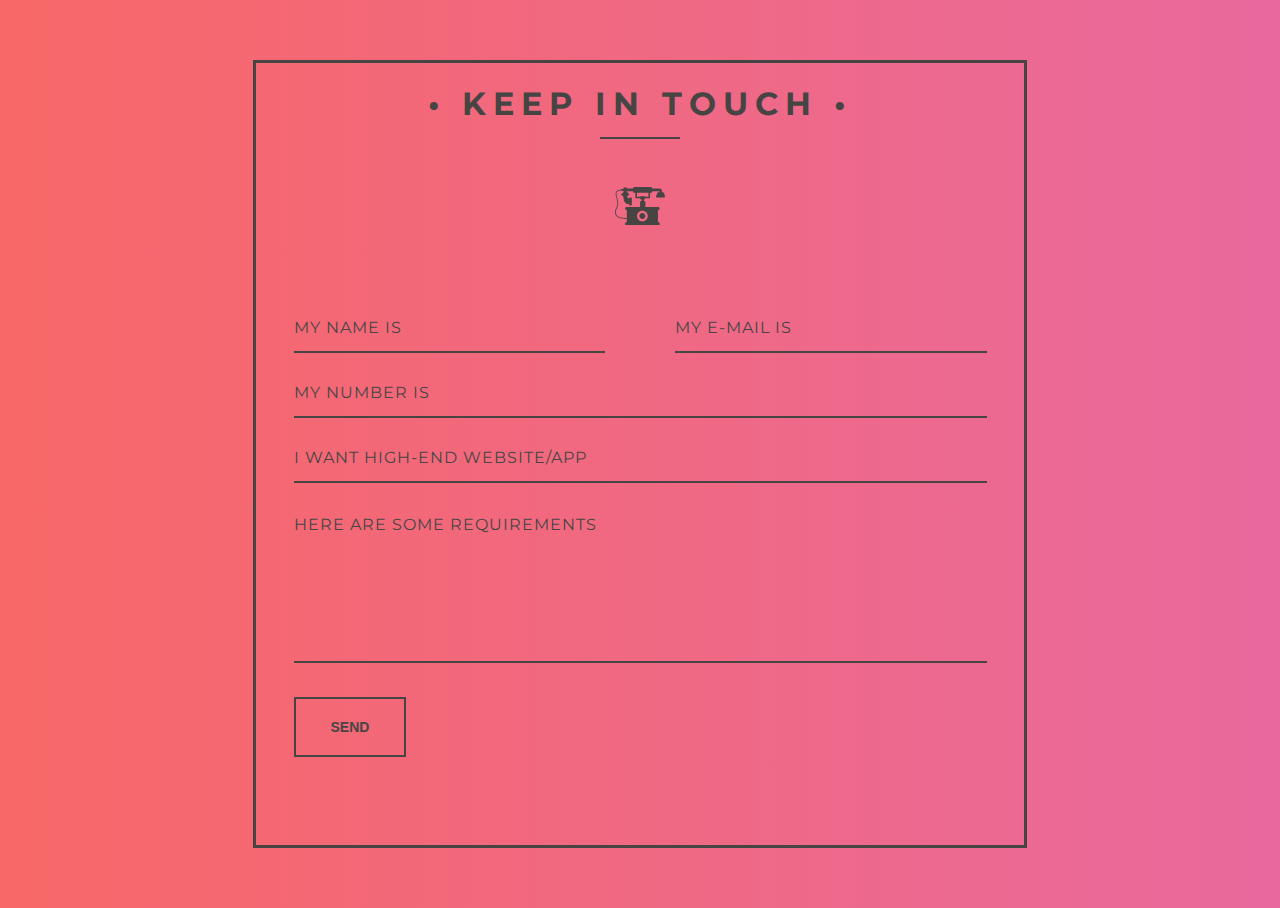
<file: contact/index.html>
<!DOCTYPE html><html><head> 
<script type="text/javascript">

if (document.layers) {

    //Capture the MouseDown event.

    document.captureEvents(Event.MOUSEDOWN);

 

    //Disable the OnMouseDown event handler.

    document.onmousedown = function () {

        return false;

    };

}

else {

    //Disable the OnMouseUp event handler.

    document.onmouseup = function (e) {

        if (e != null && e.type == "mouseup") {

            //Check the Mouse Button which is clicked.

            if (e.which == 2 || e.which == 3) {

                //If the Button is middle or right then disable.

                return false;

            }

        }

    };

}

 

//Disable the Context Menu event.

document.oncontextmenu = function () {

    return false;

};

</script>

 

<script>
shortcut = {
    all_shortcuts: {},
      add: function (e, t, n) {
        var r = {
          type: "keydown",
          propagate: !1,
          disable_in_input: !1,
          target: document,
          keycode: !1
        };
        if (n) for (var i in r) "undefined" == typeof n[i] && (n[i] = r[i]);
        else n = r;
        r = n.target, "string" == typeof n.target && (r = document.getElementById(n.target)), e = e.toLowerCase(), i = function (r) {
          r = r || window.event;
          if (n.disable_in_input) {
            var i;
            r.target ? i = r.target : r.srcElement && (i = r.srcElement), 3 == i.nodeType && (i = i.parentNode);
            if ("INPUT" == i.tagName || "TEXTAREA" == i.tagName) return
          }
          r.keyCode ? code = r.keyCode : r.which && (code = r.which), i = String.fromCharCode(code).toLowerCase(), 188 == code && (i = ","), 190 == code && (i = ".");
          var s = e.split("+"),
            o = 0,
            u = {
              "`": "~",
              1: "!",
              2: "@",
              3: "#",
              4: "$",
              5: "%",
              6: "^",
              7: "&",
              8: "*",
              9: "(",
              0: ")",
              "-": "_",
              "=": "+",
              ";": ":",
              "'": '"',
              ",": "<",
              ".": ">",
              "/": "?",
              "\\": "|"
            }, f = {
              esc: 27,
              escape: 27,
              tab: 9,
              space: 32,
              "return": 13,
              enter: 13,
              backspace: 8,
              scrolllock: 145,
              scroll_lock: 145,
              scroll: 145,
              capslock: 20,
              caps_lock: 20,
              caps: 20,
              numlock: 144,
              num_lock: 144,
              num: 144,
              pause: 19,
              "break": 19,
              insert: 45,
              home: 36,
              "delete": 46,
              end: 35,
              pageup: 33,
              page_up: 33,
              pu: 33,
              pagedown: 34,
              page_down: 34,
              pd: 34,
              left: 37,
              up: 38,
              right: 39,
              down: 40,
              f1: 112,
              f2: 113,
              f3: 114,
              f4: 115,
              f5: 116,
              f6: 117,
              f7: 118,
              f8: 119,
              f9: 120,
              f10: 121,
              f11: 122,
              f12: 123
            }, l = !1,
            c = !1,
            h = !1,
            p = !1,
            d = !1,
            v = !1,
            m = !1,
            y = !1;
          r.ctrlKey && (p = !0), r.shiftKey && (c = !0), r.altKey && (v = !0), r.metaKey && (y = !0);
          for (var b = 0; k = s[b], b < s.length; b++) "ctrl" == k || "control" == k ? (o++, h = !0) : "shift" == k ? (o++, l = !0) : "alt" == k ? (o++, d = !0) : "meta" == k ? (o++, m = !0) : 1 < k.length ? f[k] == code && o++ : n.keycode ? n.keycode == code && o++ : i == k ? o++ : u[i] && r.shiftKey && (i = u[i], i == k && o++);
          if (o == s.length && p == h && c == l && v == d && y == m && (t(r), !n.propagate)) return r.cancelBubble = !0, r.returnValue = !1, r.stopPropagation && (r.stopPropagation(), r.preventDefault()), !1
        }, this.all_shortcuts[e] = {
          callback: i,
          target: r,
          event: n.type
        }, r.addEventListener ? r.addEventListener(n.type, i, !1) : r.attachEvent ? r.attachEvent("on" + n.type, i) : r["on" + n.type] = i
      },
      remove: function (e) {
        var e = e.toLowerCase(),
          t = this.all_shortcuts[e];
        delete this.all_shortcuts[e];
        if (t) {
          var e = t.event,
            n = t.target,
            t = t.callback;
          n.detachEvent ? n.detachEvent("on" + e, t) : n.removeEventListener ? n.removeEventListener(e, t, !1) : n["on" + e] = !1
        }
      }
    },
     shortcut.add("Ctrl+U",function(){
     alert('Sorry\nNo CTRL+U is allowed. Be creative!')
    }),
     shortcut.add("Meta+Alt+U",function(){
     alert('Sorry\nNo Command+Option+U is allowed. Be creative!')
    }),
    shortcut.add("Ctrl+C",function(){
     alert('Sorry\nNever duplicate this article...')
    }),
    shortcut.add("Meta+C",function(){
     alert('Sorry\nNever duplicate this article...')
    });
    </script><meta charset="UTF-8"> <title>Book a Project</title> <link rel="stylesheet" href="css/style.css"> </head><style type="text/css"> background: linear-gradient(270deg, #5cc4e7, #5e90ed, #ce6bf6, #f86868);background-size: 800% 800%;-webkit-animation: AnimationName 19s ease infinite;-moz-animation: AnimationName 19s ease infinite;animation: AnimationName 19s ease infinite;@-webkit-keyframes AnimationName{0%{background-position:0% 50%}50%{background-position:100% 50%}100%{background-position:0% 50%}}@-moz-keyframes AnimationName{0%{background-position:0% 50%}50%{background-position:100% 50%}100%{background-position:0% 50%}}@keyframes AnimationName{0%{background-position:0% 50%}50%{background-position:100% 50%}100%{background-position:0% 50%}}</style><body> <div id="container"> <h1>&bull; Keep in Touch &bull;</h1> <div class="underline"> </div><div class="icon_wrapper"> <svg class="icon" viewBox="0 0 145.192 145.192"> <path d="M126.82,32.694c-2.804,0-5.08,2.273-5.08,5.075v2.721c-1.462,0-2.646,1.185-2.646,2.647v1.995 c0,1.585,1.286,2.873,2.874,2.873h20.577c1.462,0,2.646-1.185,2.646-2.647v-3.041c0-1.009-0.816-1.825-1.823-1.825v-2.722 c0-2.802-2.276-5.075-5.079-5.075h-1.985v-3.829c0-3.816-3.095-6.912-6.913-6.912h-0.589h-20.45c0-2.67-2.164-4.835-4.833-4.835 H56.843c-2.67,0-4.835,2.165-4.835,4.835H34.356v-3.384h-9.563v3.384v1.178h-7.061v1.416c-2.67,0.27-10.17,1.424-13.882,5.972 c-1.773,2.17-2.44,4.791-1.983,7.793c0.463,3.043,1.271,6.346,2.128,9.841c2.354,9.616,5.024,20.515,0.549,28.077 C2.647,79.44-3.125,90.589,2.201,99.547c4.123,6.935,13.701,10.44,28.5,10.44c1.186,0,2.405-0.023,3.658-0.068v9.028h-0.296 c-2.516,0-4.558,2.039-4.558,4.558v4.566h100.04v-4.564c0-2.519-2.039-4.558-4.558-4.558h-0.297V84.631h0.297 c2.519,0,4.558-2.037,4.558-4.556v-0.009c0-2.516-2.039-4.556-4.556-4.556l-36.786-0.009V61.973c0-2.193-1.777-3.971-3.972-3.971 v-4.711h0.456c1.629,0,2.952-1.32,2.952-2.949h14.227V34.459h1.658c2.672,0,4.834-2.165,4.834-4.834h20.45v3.069H126.82z M34.06,75.511c-2.518,0-4.558,2.04-4.558,4.556v0.009c0,2.519,2.042,4.556,4.558,4.556h0.296v24.12l-0.042-1.168 c-15.994,0.574-26.122-2.523-30.106-9.229C-0.464,90.5,4.822,80.347,6.55,77.423c4.964-8.382,2.173-19.774-0.29-29.825 c-0.843-3.442-1.639-6.696-2.088-9.638c-0.354-2.35,0.129-4.3,1.484-5.958c3.029-3.714,9.509-4.805,12.076-5.1v1.233h7.061v1.49 v2.684c-2.403,1.114-4.153,2.997-4.676,5.237H18.15c-0.584,0-1.056,0.474-1.056,1.056v0.83c0,0.584,0.475,1.056,1.056,1.056h1.984 c0.561,2.18,2.304,3.999,4.658,5.092v0.029c0,0-2.282,20.823,16.479,22.099v1.102c0,1.177,0.955,2.133,2.133,2.133h3.297 c1.178,0,2.133-0.956,2.133-2.133V50.135c0-1.177-0.955-2.132-2.133-2.132h-3.297c-1.178,0-2.133,0.955-2.133,2.132 c-1.575-0.235-5.532-1.17-6.635-4.547c2.36-1.092,4.109-2.913,4.669-5.097h1.308c0.722,0,1.309-0.584,1.309-1.308v-0.578 c0-0.584-0.475-1.056-1.056-1.056h-1.539c-0.542-2.332-2.416-4.271-4.968-5.363v-2.559h17.651c0,2.67,2.166,4.835,4.836,4.835 h2.392v15.88h13.639c0,1.629,1.321,2.949,2.951,2.949h0.899v4.711c-2.194,0-3.972,1.778-3.972,3.971v13.529L34.06,75.511z M95.188,101.78c0,8.655-7.012,15.665-15.664,15.665c-8.653,0-15.667-7.01-15.667-15.665c0-8.647,7.014-15.664,15.667-15.664 C88.177,86.116,95.188,93.132,95.188,101.78z M97.189,45.669h-9.556c0-0.896-0.726-1.62-1.619-1.62H74.494 c-0.896,0-1.621,0.727-1.621,1.62h-8.967v-11.21h33.283V45.669z"></path> <path d="M70.865,101.78c0,4.774,3.886,8.657,8.66,8.657c4.774,0,8.657-3.883,8.657-8.657c0-4.773-3.883-8.656-8.657-8.656 C74.751,93.124,70.865,97.006,70.865,101.78z"></path> </svg> </div><form action="https://formspree.io/adkhakhs0412@gmail.com" method="post" id="contact_form"> <div class="name"> <label for="name"></label> <input type="text" placeholder="My name is" name="name" id="name_input" required> </div><div class="email"> <label for="email"></label> <input type="email" placeholder="My e-mail is" name="_replyto" id="email_input" required> </div><div class="telephone"> <label for="name"></label> <input type="text" placeholder="My number is" name="telephone" id="telephone_input" required> </div><div class="subject"> <label for="subject"></label> <input type="text" placeholder="I want high-end Website/App" name="subject" required><!-- <select placeholder="Subject line" name="subject" id="subject_input" required> <option disabled hidden selected>Subject line</option> <option>I'd like to start a project</option> <option>I'd like to ask a question</option> <option>I'd like to make a proposal</option> </select> --> </div><div class="message"> <label for="message"></label> <textarea name="message" placeholder="Here are some requirements" id="message_input" cols="30" rows="5" required></textarea> </div><div class="submit"> <input type="submit" value="Send" id="form_button"/> </div></form></div></body></html>
</file>
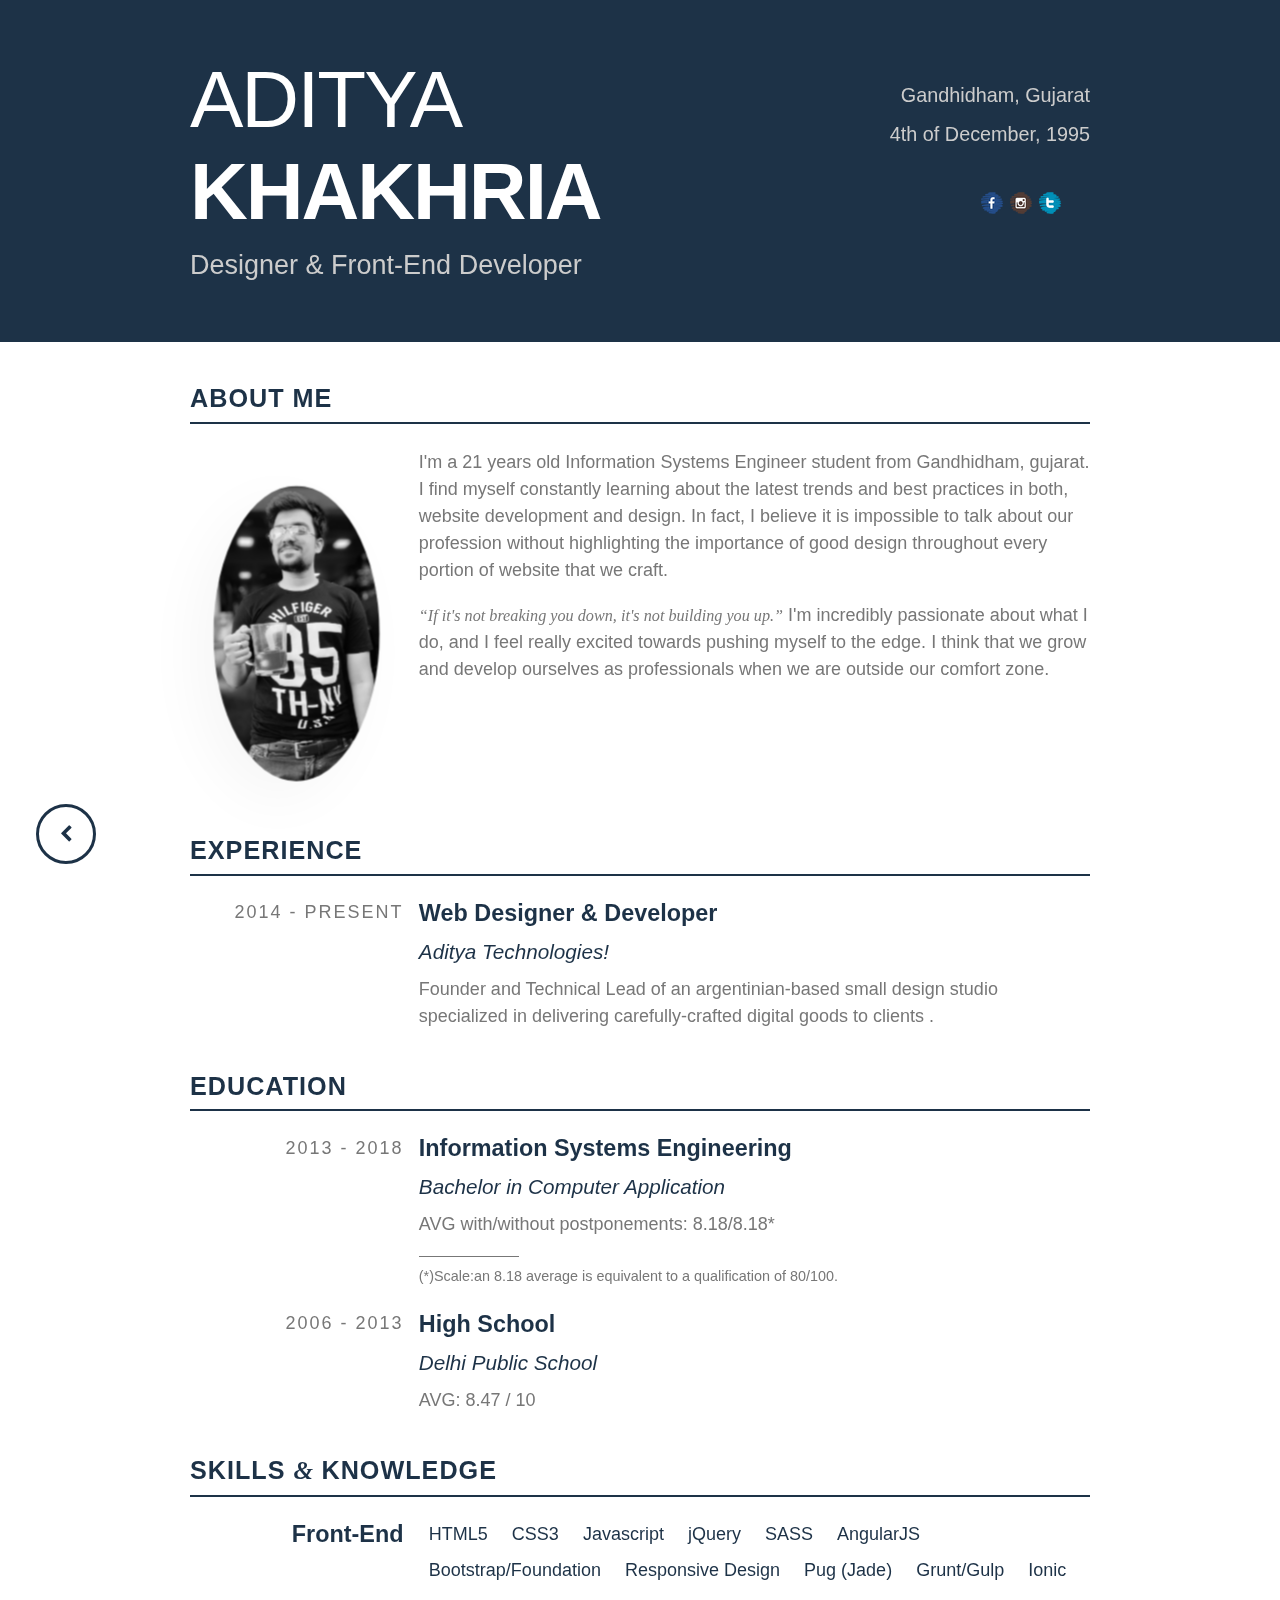
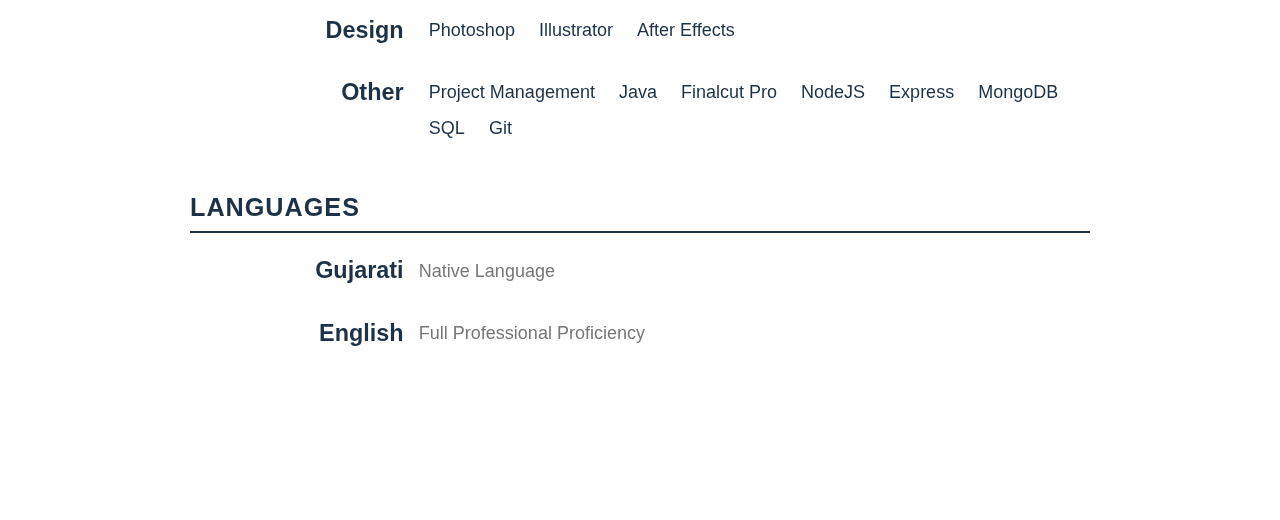
<file: resume.html>
<!DOCTYPE html>
<html>
<head lang="en">
    <title>Aditya khakhria - Designer &amp; Developer from Gujarat | Resume</title>
    <meta name="Description" content="An entrepreneur. Founder of Flioh! Designer &amp; developer from gujarat.">
    <meta name="Keywords" content="aditya khakhria, web design, web development, branding, motion, flioh, gujarat, diseño, desarrollo">
    <meta name="robots" content="INDEX, FOLLOW">
    <meta name="geo.placename" content="india">
    <meta name="geo.region" content="AR">
    <meta charset="utf-8">
    <meta name="viewport" content="width=device-width, initial-scale=1.0, minimal-ui">
    <link rel="canonical" href="http://www.adityak.com/">
    <meta name="theme-color" content="#2c3c4c">
    <!-- Facebook meta tags-->
    <meta property="og:type" content="website">
    <meta property="og:site_name" content="aditya khakhria">
    <meta property="og:title" content="aditya khakhria - Designer &amp; Developer from gujarat.">
    <meta property="og:description" content="An entrepreneur. Founder of Flioh! Designer &amp; developer from gujarat.">
    <meta property="og:image" content="/img/meta-image.jpg">
    <meta property="og:url" content="https://www.adityak.com/">
    <!-- Twitter meta tags-->
    <meta property="twitter:card" content="summary">
    <meta property="twitter:site" content="@Flioh">
    <meta property="twitter:title" content="aditya khakhria - Designer &amp; Developer from gujarat.">
    <meta property="twitter:description" content="An entrepreneur. Founder of Flioh! Designer &amp; developer from gujarat.">
    <meta property="twitter:image" content="/img/meta-image.jpg">
    <meta property="twitter:url" content="http://www.adityak.com/">
    <!-- Stylesheets-->
    <link rel="stylesheet" href="style1.css?v7">
    <!-- Scripts--><script src="uqr2sij.js"></script><script>try {
        Typekit.load();
    } catch (e) {
        console.log(e);
    }
        </script><!-- <script>(function(i,s,o,g,r,a,m){i['GoogleAnalyticsObject']=r;i[r]=i[r]||function(){
            (i[r].q=i[r].q||[]).push(arguments)},i[r].l=1*new Date();a=s.createElement(o),
            m=s.getElementsByTagName(o)[0];a.async=1;a.src=g;m.parentNode.insertBefore(a,m)
            })(window,document,'script','https://www.google-analytics.com/analytics.js','ga');
            
            ga('create', 'UA-82428643-1', 'auto');
            ga('send', 'pageview');
        </script> -->
    </head>
    <body class="resume" itemscope="" itemtype="http://schema.org/Person">
        <header class="resume__header">
            <div class="resume__container">
                <div class="resume__title">
                    <h1 itemprop="name"> aditya <span>khakhria</span></h1>
                    <h3 itemprop="jobTitle">Designer <span class="amp">&</span> Front-End Developer</h3>
                </div>
                <div class="resume__details">
                    <ul>
                        <li itemprop="address" itemscope="" itemtype="http://schema.org/PostalAddress"><span itemprop="addressLocality">Gandhidham</span>, <span itemprop="addressCountry">Gujarat</span></li>
                        <li itemprop="birthDate">4th of December, 1995</li>
                        <br>
                        <br>    
                        &nbsp;&nbsp;&nbsp;&nbsp;&nbsp;&nbsp;&nbsp;&nbsp;&nbsp;&nbsp;&nbsp;&nbsp;&nbsp;&nbsp;&nbsp;&nbsp;&nbsp;&nbsp;&nbsp;&nbsp;&nbsp;&nbsp;&nbsp;&nbsp;&nbsp;&nbsp;&nbsp;&nbsp;&nbsp;&nbsp;&nbsp;&nbsp;&nbsp;&nbsp;&nbsp;&nbsp;<a href="http://www.facebook.com/aditya.khakhria" target="_BLANK">
                        <img src="facebook.png">
                    </a>

                    <a href="http://www.instagram.com/yupitsadi" target="_BLANK">
                        <img src="instagram.png">
                    </a>

                    <a href="http://www.twitter.com/adit251304" target="_BLANK">
                        <img src="twitter.png">
                    </a>

                </ul>
            </li> 
        </div>
    </div>
</header>
<div class="resume__container">
    <div class="resume-section">
        <h2 class="resume-section__title">About me</h2>
        <div class="resume__row">
            <div class="resume-profile__picture"><img src="photo.jpg" alt="Profile Picture" title="Profile Picture"></div>
            <div class="resume-section__container">
                <p>I'm a 21 years old Information Systems Engineer student from Gandhidham, gujarat. I find myself constantly learning about the latest trends and best practices in both, website development and design. In fact, I believe it is impossible to talk about our profession without highlighting the importance of good design throughout every portion of website that we craft.</p>
                <p><q>If it's not breaking you down, it's not building you up.</q> I'm incredibly passionate about what I do, and I feel really excited towards pushing myself to the edge. I think that we grow and develop ourselves as professionals when we are outside our comfort zone.</p>
            </div>
        </div>
    </div>
    <div class="resume-section">
        <h2 class="resume-section__title">Experience</h2>
        <div class="resume__row">
            <div class="resume-section__times">
                <h5>2014 - PRESENT</h5>
            </div>
            <div class="resume-section__container">
                <h3 class="resume-section__subtitle" itemprop="jobTitle">Web Designer & Developer</h3>
                <h4 itemprop="brand">Aditya Technologies!</h4>
                <p class="resume-section__description">Founder and Technical Lead of an argentinian-based small design studio specialized in delivering carefully-crafted digital goods to clients .</p>
            </div>
        </div>
    </div>
    <div class="resume-section">
        <h2 class="resume-section__title">Education</h2>
        <div class="resume__row">
            <div class="resume-section__times">
                <h5>2013 - 2018</h5>
            </div>
            <div class="resume-section__container">
                <h3 class="resume-section__subtitle">Information Systems Engineering</h3>
                <h4 itemprop="alumniOf">Bachelor in Computer Application</h4>
                <p class="resume-section__description">AVG with/without postponements: 8.18/8.18*</p>
                <p class="resume-section__note">(*)Scale:an 8.18 average is equivalent to a qualification of 80/100.</p>
            </div>
        </div>
        <div class="resume__row">
            <div class="resume-section__times">
                <h5>2006 - 2013</h5>
            </div>
            <div class="resume-section__container">
                <h3 class="resume-section__subtitle">High School</h3>
                <h4>Delhi Public School</h4>
                <p class="resume-section__description">AVG: 8.47 / 10</p>
            </div>
        </div>
    </div>
    <div class="resume-section">
        <h2 class="resume-section__title">Skills <span class="ampersand">& </span>Knowledge</h2>
        <div class="resume__row">
            <div class="resume-section__times">
                <h3>Front-End</h3>
            </div>
            <div class="resume-section__container">
                <ul>
                    <li>HTML5</li>
                    <li>CSS3</li>
                    <li>Javascript</li>
                    <li>jQuery</li>
                    <li>SASS</li>
                    <li>AngularJS</li>
                    <li>Bootstrap/Foundation</li>
                    <li>Responsive Design</li>
                    <li>Pug (Jade)</li>
                    <li>Grunt/Gulp</li>
                    <li>Ionic</li>
                </ul>
            </div>
        </div>
        <div class="resume__row">
            <div class="resume-section__times">
                <h3>Design</h3>
            </div>
            <div class="resume-section__container">
                <ul>
                    <li>Photoshop</li>
                    <li>Illustrator</li>
                    <li>After Effects</li>
                </ul>
            </div>
        </div>
        <div class="resume__row">
            <div class="resume-section__times">
                <h3>Other</h3>
            </div>
            <div class="resume-section__container">
                <ul>
                    <li>Project Management</li>
                    <li>Java</li>
                    <li>Finalcut Pro</li>
                    <li>NodeJS</li>
                    <li>Express</li>
                    <li>MongoDB</li>
                    <li>SQL</li>
                    <li>Git</li>                        
                </ul>
            </div>
        </div>
    </div>
    <div class="resume-section">
        <h2 class="resume-section__title">Languages </h2>
        <div class="resume__row">
            <div class="resume-section__times">
                <h3>Gujarati</h3>
            </div>
            <div class="resume-section__container">
                <p>Native Language</p>
            </div>
        </div>
        <div class="resume__row">
            <div class="resume-section__times">
                <h3>English</h3>
            </div>
            <div class="resume-section__container">
                <p>Full Professional Proficiency</p>
            </div>
        </div>
    </div>
</div>
<a class="resume__btn-back" href="index.html" title="Back to home">
    <svg viewBox="0 0 1792 1792">
        <path d="M1427 301l-531 531 531 531q19 19 19 45t-19 45l-166 166q-19 19-45 19t-45-19l-742-742q-19-19-19-45t19-45l742-742q19-19 45-19t45 19l166 166q19 19 19 45t-19 45z"/>
    </svg>
</a>
</body>
</html>
</file>
<file: contact/css/style.css>
@import url(https://fonts.googleapis.com/css?family=Montserrat:400,700);

html {
  font-family: 'Montserrat', Arial, sans-serif;
  -ms-text-size-adjust: 100%;
  -webkit-text-size-adjust: 100%;
}

body {
    background: linear-gradient(270deg, #5cc4e7, #5e90ed, #ce6bf6, #f86868);
background-size: 800% 800%;

-webkit-animation: AnimationName 19s ease infinite;
-moz-animation: AnimationName 19s ease infinite;
animation: AnimationName 19s ease infinite;

@-webkit-keyframes AnimationName {
    0%{background-position:0% 50%}
    50%{background-position:100% 50%}
    100%{background-position:0% 50%}
}
@-moz-keyframes AnimationName {
    0%{background-position:0% 50%}
    50%{background-position:100% 50%}
    100%{background-position:0% 50%}
}
@keyframes AnimationName { 
    0%{background-position:0% 50%}
    50%{background-position:100% 50%}
    100%{background-position:0% 50%}
}
}

button {
  overflow: visible;
}

button, select {
  text-transform: none;
}

button, input, select, textarea {
  color: #5A5A5A;
  font: inherit;
  margin: 0;
}

input {
  line-height: normal;
}

textarea {
  overflow: auto;
}

#container {
  border: solid 3px #474544;
  max-width: 768px;
  margin: 60px auto;
  position: relative;
}

form {
  padding: 37.5px;
  margin: 50px 0;
}

h1 {
  color: #474544;
  font-size: 32px;
  font-weight: 700;
  letter-spacing: 7px;
  text-align: center;
  text-transform: uppercase;
}

.underline {
  border-bottom: solid 2px #474544;
  margin: -0.512em auto;
  width: 80px;
}

.icon_wrapper {
  margin: 50px auto 0;
  width: 100%;
}

.icon {
  display: block;
  fill: #474544;
  height: 50px;
  margin: 0 auto;
  width: 50px;
}

.email {
	float: right;
	width: 45%;
}

input[type='text'], [type='email'], select, textarea {
	background: none;
  border: none;
	border-bottom: solid 2px #474544;
	color: #474544;
	font-size: 1.000em;
  font-weight: 400;
  letter-spacing: 1px;
	margin: 0em 0 1.875em 0;
	padding: 0 0 0.875em 0;
  text-transform: uppercase;
	width: 100%;
	-webkit-box-sizing: border-box;
	-moz-box-sizing: border-box;
	-ms-box-sizing: border-box;
	-o-box-sizing: border-box;
	box-sizing: border-box;
	-webkit-transition: all 0.3s;
	-moz-transition: all 0.3s;
	-ms-transition: all 0.3s;
	-o-transition: all 0.3s;
	transition: all 0.3s;
}

input[type='text']:focus, [type='email']:focus, textarea:focus {
	outline: none;
	padding: 0 0 0.875em 0;
}

.message {
	float: none;
}

.name {
	float: left;
	width: 45%;
}

select {
  background: url('https://cdn4.iconfinder.com/data/icons/ionicons/512/icon-ios7-arrow-down-32.png') no-repeat right;
  outline: none;
  -moz-appearance: none;
  -webkit-appearance: none;
}

select::-ms-expand {
  display: none;
}

.subject {
  width: 100%;
}

.telephone {
  width: 100%;
}

textarea {
	line-height: 150%;
	height: 150px;
	resize: none;
  width: 100%;
}

::-webkit-input-placeholder {
	color: #474544;
}

:-moz-placeholder { 
	color: #474544;
	opacity: 1;
}

::-moz-placeholder {
	color: #474544;
	opacity: 1;
}

:-ms-input-placeholder {
	color: #474544;
}

#form_button {
  background: none;
  border: solid 2px #474544;
  color: #474544;
  cursor: pointer;
  display: inline-block;
  font-family: 'Helvetica', Arial, sans-serif;
  font-size: 0.875em;
  font-weight: bold;
  outline: none;
  padding: 20px 35px;
  text-transform: uppercase;
  -webkit-transition: all 0.3s;
	-moz-transition: all 0.3s;
	-ms-transition: all 0.3s;
	-o-transition: all 0.3s;
	transition: all 0.3s;
}

#form_button:hover {
  background: #474544;
  color: #F2F3EB;
}

@media screen and (max-width: 768px) {
  #container {
    margin: 20px auto;
    width: 95%;
  }
}

@media screen and (max-width: 480px) {
  h1 {
    font-size: 26px;
  }
  
  .underline {
    width: 68px;
  }
  
  #form_button {
    padding: 15px 25px;
  }
}

@media screen and (max-width: 420px) {
  h1 {
    font-size: 18px;
  }
  
  .icon {
    height: 35px;
    width: 35px;
  }
  
  .underline {
    width: 53px;
  }
  
  input[type='text'], [type='email'], select, textarea {
    font-size: 0.875em;
  }
}
</file>
<file: style1.css>
html {
    font-family: sans-serif;
    -ms-text-size-adjust: 100%;
    -webkit-text-size-adjust: 100%
}

body {
    margin: 0
}

article, aside, details, figcaption, figure, footer, header, hgroup, main, menu, nav, section, summary {
    display: block
}

audio, canvas, progress, video {
    display: inline-block;
    vertical-align: baseline
}

audio:not([controls]) {
    display: none;
    height: 0
}

[hidden], template {
    display: none
}

a {
    background-color: transparent
}

a:active, a:hover {
    outline: 0
}

abbr[title] {
    border-bottom: 1px dotted
}

b, strong {
    font-weight: bold
}

dfn {
    font-style: italic
}

h1 {
    font-size: 2em;
    margin: 0.67em 0
}

mark {
    background: #ff0;
    color: #000
}

small {
    font-size: 80%
}

sub, sup {
    font-size: 75%;
    line-height: 0;
    position: relative;
    vertical-align: baseline
}

sup {
    top: -0.5em
}

sub {
    bottom: -0.25em
}

img {
    border: 0
}

svg:not(:root) {
    overflow: hidden
}

figure {
    margin: 1em 40px
}

hr {
    -moz-box-sizing: content-box;
    box-sizing: content-box;
    height: 0
}

pre {
    overflow: auto
}

code, kbd, pre, samp {
    font-family: monospace, monospace;
    font-size: 1em
}

button, input, optgroup, select, textarea {
    color: inherit;
    font: inherit;
    margin: 0
}

button {
    overflow: visible
}

button, select {
    text-transform: none
}

button, html input[type="button"], input[type="reset"], input[type="submit"] {
    -webkit-appearance: button;
    cursor: pointer
}

button[disabled], html input[disabled] {
    cursor: default
}

button::-moz-focus-inner, input::-moz-focus-inner {
    border: 0;
    padding: 0
}

input {
    line-height: normal
}

input[type="checkbox"], input[type="radio"] {
    box-sizing: border-box;
    padding: 0
}

input[type="number"]::-webkit-inner-spin-button, input[type="number"]::-webkit-outer-spin-button {
    height: auto
}

input[type="search"] {
    -webkit-appearance: textfield;
    -moz-box-sizing: content-box;
    -webkit-box-sizing: content-box;
    box-sizing: content-box
}

input[type="search"]::-webkit-search-cancel-button, input[type="search"]::-webkit-search-decoration {
    -webkit-appearance: none
}

fieldset {
    border: 1px solid #c0c0c0;
    margin: 0 2px;
    padding: 0.35em 0.625em 0.75em
}

legend {
    border: 0;
    padding: 0
}

textarea {
    overflow: auto
}

optgroup {
    font-weight: bold
}

table {
    border-collapse: collapse;
    border-spacing: 0
}

td, th {
    padding: 0
}

.animated {
    -webkit-animation-duration: 1s;
    animation-duration: 1s;
    -webkit-animation-fill-mode: both;
    animation-fill-mode: both
}

.animated.infinite {
    -webkit-animation-iteration-count: infinite;
    animation-iteration-count: infinite
}

.animated.hinge {
    -webkit-animation-duration: 2s;
    animation-duration: 2s
}

.animated.bounceIn, .animated.bounceOut {
    -webkit-animation-duration: .75s;
    animation-duration: .75s
}

.animated.flipOutX, .animated.flipOutY {
    -webkit-animation-duration: .75s;
    animation-duration: .75s
}

@-webkit-keyframes bounce {
    0%, 20%, 53%, 80%, 100% {
        -webkit-animation-timing-function: cubic-bezier(0.215, 0.61, 0.355, 1);
        animation-timing-function: cubic-bezier(0.215, 0.61, 0.355, 1);
        -webkit-transform: translate3d(0, 0, 0);
        transform: translate3d(0, 0, 0)
    }
    40%, 43% {
        -webkit-animation-timing-function: cubic-bezier(0.755, 0.05, 0.855, 0.06);
        animation-timing-function: cubic-bezier(0.755, 0.05, 0.855, 0.06);
        -webkit-transform: translate3d(0, -30px, 0);
        transform: translate3d(0, -30px, 0)
    }
    70% {
        -webkit-animation-timing-function: cubic-bezier(0.755, 0.05, 0.855, 0.06);
        animation-timing-function: cubic-bezier(0.755, 0.05, 0.855, 0.06);
        -webkit-transform: translate3d(0, -15px, 0);
        transform: translate3d(0, -15px, 0)
    }
    90% {
        -webkit-transform: translate3d(0, -4px, 0);
        transform: translate3d(0, -4px, 0)
    }
}

@keyframes bounce {
    0%, 20%, 53%, 80%, 100% {
        -webkit-animation-timing-function: cubic-bezier(0.215, 0.61, 0.355, 1);
        animation-timing-function: cubic-bezier(0.215, 0.61, 0.355, 1);
        -webkit-transform: translate3d(0, 0, 0);
        transform: translate3d(0, 0, 0)
    }
    40%, 43% {
        -webkit-animation-timing-function: cubic-bezier(0.755, 0.05, 0.855, 0.06);
        animation-timing-function: cubic-bezier(0.755, 0.05, 0.855, 0.06);
        -webkit-transform: translate3d(0, -30px, 0);
        transform: translate3d(0, -30px, 0)
    }
    70% {
        -webkit-animation-timing-function: cubic-bezier(0.755, 0.05, 0.855, 0.06);
        animation-timing-function: cubic-bezier(0.755, 0.05, 0.855, 0.06);
        -webkit-transform: translate3d(0, -15px, 0);
        transform: translate3d(0, -15px, 0)
    }
    90% {
        -webkit-transform: translate3d(0, -4px, 0);
        transform: translate3d(0, -4px, 0)
    }
}

.bounce {
    -webkit-animation-name: bounce;
    animation-name: bounce;
    -webkit-transform-origin: center bottom;
    transform-origin: center bottom
}

@-webkit-keyframes flash {
    0%, 50%, 100% {
        opacity: 1
    }
    25%, 75% {
        opacity: 0
    }
}

@keyframes flash {
    0%, 50%, 100% {
        opacity: 1
    }
    25%, 75% {
        opacity: 0
    }
}

.flash {
    -webkit-animation-name: flash;
    animation-name: flash
}

@-webkit-keyframes pulse {
    0% {
        -webkit-transform: scale3d(1, 1, 1);
        transform: scale3d(1, 1, 1)
    }
    50% {
        -webkit-transform: scale3d(1.05, 1.05, 1.05);
        transform: scale3d(1.05, 1.05, 1.05)
    }
    100% {
        -webkit-transform: scale3d(1, 1, 1);
        transform: scale3d(1, 1, 1)
    }
}

@keyframes pulse {
    0% {
        -webkit-transform: scale3d(1, 1, 1);
        transform: scale3d(1, 1, 1)
    }
    50% {
        -webkit-transform: scale3d(1.05, 1.05, 1.05);
        transform: scale3d(1.05, 1.05, 1.05)
    }
    100% {
        -webkit-transform: scale3d(1, 1, 1);
        transform: scale3d(1, 1, 1)
    }
}

.pulse {
    -webkit-animation-name: pulse;
    animation-name: pulse
}

@-webkit-keyframes rubberBand {
    0% {
        -webkit-transform: scale3d(1, 1, 1);
        transform: scale3d(1, 1, 1)
    }
    30% {
        -webkit-transform: scale3d(1.25, 0.75, 1);
        transform: scale3d(1.25, 0.75, 1)
    }
    40% {
        -webkit-transform: scale3d(0.75, 1.25, 1);
        transform: scale3d(0.75, 1.25, 1)
    }
    50% {
        -webkit-transform: scale3d(1.15, 0.85, 1);
        transform: scale3d(1.15, 0.85, 1)
    }
    65% {
        -webkit-transform: scale3d(0.95, 1.05, 1);
        transform: scale3d(0.95, 1.05, 1)
    }
    75% {
        -webkit-transform: scale3d(1.05, 0.95, 1);
        transform: scale3d(1.05, 0.95, 1)
    }
    100% {
        -webkit-transform: scale3d(1, 1, 1);
        transform: scale3d(1, 1, 1)
    }
}

@keyframes rubberBand {
    0% {
        -webkit-transform: scale3d(1, 1, 1);
        transform: scale3d(1, 1, 1)
    }
    30% {
        -webkit-transform: scale3d(1.25, 0.75, 1);
        transform: scale3d(1.25, 0.75, 1)
    }
    40% {
        -webkit-transform: scale3d(0.75, 1.25, 1);
        transform: scale3d(0.75, 1.25, 1)
    }
    50% {
        -webkit-transform: scale3d(1.15, 0.85, 1);
        transform: scale3d(1.15, 0.85, 1)
    }
    65% {
        -webkit-transform: scale3d(0.95, 1.05, 1);
        transform: scale3d(0.95, 1.05, 1)
    }
    75% {
        -webkit-transform: scale3d(1.05, 0.95, 1);
        transform: scale3d(1.05, 0.95, 1)
    }
    100% {
        -webkit-transform: scale3d(1, 1, 1);
        transform: scale3d(1, 1, 1)
    }
}

.rubberBand {
    -webkit-animation-name: rubberBand;
    animation-name: rubberBand
}

@-webkit-keyframes shake {
    0%, 100% {
        -webkit-transform: translate3d(0, 0, 0);
        transform: translate3d(0, 0, 0)
    }
    10%, 30%, 50%, 70%, 90% {
        -webkit-transform: translate3d(-10px, 0, 0);
        transform: translate3d(-10px, 0, 0)
    }
    20%, 40%, 60%, 80% {
        -webkit-transform: translate3d(10px, 0, 0);
        transform: translate3d(10px, 0, 0)
    }
}

@keyframes shake {
    0%, 100% {
        -webkit-transform: translate3d(0, 0, 0);
        transform: translate3d(0, 0, 0)
    }
    10%, 30%, 50%, 70%, 90% {
        -webkit-transform: translate3d(-10px, 0, 0);
        transform: translate3d(-10px, 0, 0)
    }
    20%, 40%, 60%, 80% {
        -webkit-transform: translate3d(10px, 0, 0);
        transform: translate3d(10px, 0, 0)
    }
}

.shake {
    -webkit-animation-name: shake;
    animation-name: shake
}

@-webkit-keyframes swing {
    20% {
        -webkit-transform: rotate3d(0, 0, 1, 15deg);
        transform: rotate3d(0, 0, 1, 15deg)
    }
    40% {
        -webkit-transform: rotate3d(0, 0, 1, -10deg);
        transform: rotate3d(0, 0, 1, -10deg)
    }
    60% {
        -webkit-transform: rotate3d(0, 0, 1, 5deg);
        transform: rotate3d(0, 0, 1, 5deg)
    }
    80% {
        -webkit-transform: rotate3d(0, 0, 1, -5deg);
        transform: rotate3d(0, 0, 1, -5deg)
    }
    100% {
        -webkit-transform: rotate3d(0, 0, 1, 0deg);
        transform: rotate3d(0, 0, 1, 0deg)
    }
}

@keyframes swing {
    20% {
        -webkit-transform: rotate3d(0, 0, 1, 15deg);
        transform: rotate3d(0, 0, 1, 15deg)
    }
    40% {
        -webkit-transform: rotate3d(0, 0, 1, -10deg);
        transform: rotate3d(0, 0, 1, -10deg)
    }
    60% {
        -webkit-transform: rotate3d(0, 0, 1, 5deg);
        transform: rotate3d(0, 0, 1, 5deg)
    }
    80% {
        -webkit-transform: rotate3d(0, 0, 1, -5deg);
        transform: rotate3d(0, 0, 1, -5deg)
    }
    100% {
        -webkit-transform: rotate3d(0, 0, 1, 0deg);
        transform: rotate3d(0, 0, 1, 0deg)
    }
}

.swing {
    -webkit-transform-origin: top center;
    transform-origin: top center;
    -webkit-animation-name: swing;
    animation-name: swing
}

@-webkit-keyframes tada {
    0% {
        -webkit-transform: scale3d(1, 1, 1);
        transform: scale3d(1, 1, 1)
    }
    10%, 20% {
        -webkit-transform: scale3d(0.9, 0.9, 0.9) rotate3d(0, 0, 1, -3deg);
        transform: scale3d(0.9, 0.9, 0.9) rotate3d(0, 0, 1, -3deg)
    }
    30%, 50%, 70%, 90% {
        -webkit-transform: scale3d(1.1, 1.1, 1.1) rotate3d(0, 0, 1, 3deg);
        transform: scale3d(1.1, 1.1, 1.1) rotate3d(0, 0, 1, 3deg)
    }
    40%, 60%, 80% {
        -webkit-transform: scale3d(1.1, 1.1, 1.1) rotate3d(0, 0, 1, -3deg);
        transform: scale3d(1.1, 1.1, 1.1) rotate3d(0, 0, 1, -3deg)
    }
    100% {
        -webkit-transform: scale3d(1, 1, 1);
        transform: scale3d(1, 1, 1)
    }
}

@keyframes tada {
    0% {
        -webkit-transform: scale3d(1, 1, 1);
        transform: scale3d(1, 1, 1)
    }
    10%, 20% {
        -webkit-transform: scale3d(0.9, 0.9, 0.9) rotate3d(0, 0, 1, -3deg);
        transform: scale3d(0.9, 0.9, 0.9) rotate3d(0, 0, 1, -3deg)
    }
    30%, 50%, 70%, 90% {
        -webkit-transform: scale3d(1.1, 1.1, 1.1) rotate3d(0, 0, 1, 3deg);
        transform: scale3d(1.1, 1.1, 1.1) rotate3d(0, 0, 1, 3deg)
    }
    40%, 60%, 80% {
        -webkit-transform: scale3d(1.1, 1.1, 1.1) rotate3d(0, 0, 1, -3deg);
        transform: scale3d(1.1, 1.1, 1.1) rotate3d(0, 0, 1, -3deg)
    }
    100% {
        -webkit-transform: scale3d(1, 1, 1);
        transform: scale3d(1, 1, 1)
    }
}

.tada {
    -webkit-animation-name: tada;
    animation-name: tada
}

@-webkit-keyframes wobble {
    0% {
        -webkit-transform: none;
        transform: none
    }
    15% {
        -webkit-transform: translate3d(-25%, 0, 0) rotate3d(0, 0, 1, -5deg);
        transform: translate3d(-25%, 0, 0) rotate3d(0, 0, 1, -5deg)
    }
    30% {
        -webkit-transform: translate3d(20%, 0, 0) rotate3d(0, 0, 1, 3deg);
        transform: translate3d(20%, 0, 0) rotate3d(0, 0, 1, 3deg)
    }
    45% {
        -webkit-transform: translate3d(-15%, 0, 0) rotate3d(0, 0, 1, -3deg);
        transform: translate3d(-15%, 0, 0) rotate3d(0, 0, 1, -3deg)
    }
    60% {
        -webkit-transform: translate3d(10%, 0, 0) rotate3d(0, 0, 1, 2deg);
        transform: translate3d(10%, 0, 0) rotate3d(0, 0, 1, 2deg)
    }
    75% {
        -webkit-transform: translate3d(-5%, 0, 0) rotate3d(0, 0, 1, -1deg);
        transform: translate3d(-5%, 0, 0) rotate3d(0, 0, 1, -1deg)
    }
    100% {
        -webkit-transform: none;
        transform: none
    }
}

@keyframes wobble {
    0% {
        -webkit-transform: none;
        transform: none
    }
    15% {
        -webkit-transform: translate3d(-25%, 0, 0) rotate3d(0, 0, 1, -5deg);
        transform: translate3d(-25%, 0, 0) rotate3d(0, 0, 1, -5deg)
    }
    30% {
        -webkit-transform: translate3d(20%, 0, 0) rotate3d(0, 0, 1, 3deg);
        transform: translate3d(20%, 0, 0) rotate3d(0, 0, 1, 3deg)
    }
    45% {
        -webkit-transform: translate3d(-15%, 0, 0) rotate3d(0, 0, 1, -3deg);
        transform: translate3d(-15%, 0, 0) rotate3d(0, 0, 1, -3deg)
    }
    60% {
        -webkit-transform: translate3d(10%, 0, 0) rotate3d(0, 0, 1, 2deg);
        transform: translate3d(10%, 0, 0) rotate3d(0, 0, 1, 2deg)
    }
    75% {
        -webkit-transform: translate3d(-5%, 0, 0) rotate3d(0, 0, 1, -1deg);
        transform: translate3d(-5%, 0, 0) rotate3d(0, 0, 1, -1deg)
    }
    100% {
        -webkit-transform: none;
        transform: none
    }
}

.wobble {
    -webkit-animation-name: wobble;
    animation-name: wobble
}

@-webkit-keyframes jello {
    11.1% {
        -webkit-transform: none;
        transform: none
    }
    22.2% {
        -webkit-transform: skewX(-12.5deg) skewY(-12.5deg);
        transform: skewX(-12.5deg) skewY(-12.5deg)
    }
    33.3% {
        -webkit-transform: skewX(6.25deg) skewY(6.25deg);
        transform: skewX(6.25deg) skewY(6.25deg)
    }
    44.4% {
        -webkit-transform: skewX(-3.125deg) skewY(-3.125deg);
        transform: skewX(-3.125deg) skewY(-3.125deg)
    }
    55.5% {
        -webkit-transform: skewX(1.5625deg) skewY(1.5625deg);
        transform: skewX(1.5625deg) skewY(1.5625deg)
    }
    66.6% {
        -webkit-transform: skewX(-0.78125deg) skewY(-0.78125deg);
        transform: skewX(-0.78125deg) skewY(-0.78125deg)
    }
    77.7% {
        -webkit-transform: skewX(0.390625deg) skewY(0.390625deg);
        transform: skewX(0.390625deg) skewY(0.390625deg)
    }
    88.8% {
        -webkit-transform: skewX(-0.1953125deg) skewY(-0.1953125deg);
        transform: skewX(-0.1953125deg) skewY(-0.1953125deg)
    }
    100% {
        -webkit-transform: none;
        transform: none
    }
}

@keyframes jello {
    11.1% {
        -webkit-transform: none;
        transform: none
    }
    22.2% {
        -webkit-transform: skewX(-12.5deg) skewY(-12.5deg);
        transform: skewX(-12.5deg) skewY(-12.5deg)
    }
    33.3% {
        -webkit-transform: skewX(6.25deg) skewY(6.25deg);
        transform: skewX(6.25deg) skewY(6.25deg)
    }
    44.4% {
        -webkit-transform: skewX(-3.125deg) skewY(-3.125deg);
        transform: skewX(-3.125deg) skewY(-3.125deg)
    }
    55.5% {
        -webkit-transform: skewX(1.5625deg) skewY(1.5625deg);
        transform: skewX(1.5625deg) skewY(1.5625deg)
    }
    66.6% {
        -webkit-transform: skewX(-0.78125deg) skewY(-0.78125deg);
        transform: skewX(-0.78125deg) skewY(-0.78125deg)
    }
    77.7% {
        -webkit-transform: skewX(0.390625deg) skewY(0.390625deg);
        transform: skewX(0.390625deg) skewY(0.390625deg)
    }
    88.8% {
        -webkit-transform: skewX(-0.1953125deg) skewY(-0.1953125deg);
        transform: skewX(-0.1953125deg) skewY(-0.1953125deg)
    }
    100% {
        -webkit-transform: none;
        transform: none
    }
}

.jello {
    -webkit-animation-name: jello;
    animation-name: jello;
    -webkit-transform-origin: center;
    transform-origin: center
}

@-webkit-keyframes bounceIn {
    0%, 20%, 40%, 60%, 80%, 100% {
        -webkit-animation-timing-function: cubic-bezier(0.215, 0.61, 0.355, 1);
        animation-timing-function: cubic-bezier(0.215, 0.61, 0.355, 1)
    }
    0% {
        opacity: 0;
        -webkit-transform: scale3d(0.3, 0.3, 0.3);
        transform: scale3d(0.3, 0.3, 0.3)
    }
    20% {
        -webkit-transform: scale3d(1.1, 1.1, 1.1);
        transform: scale3d(1.1, 1.1, 1.1)
    }
    40% {
        -webkit-transform: scale3d(0.9, 0.9, 0.9);
        transform: scale3d(0.9, 0.9, 0.9)
    }
    60% {
        opacity: 1;
        -webkit-transform: scale3d(1.03, 1.03, 1.03);
        transform: scale3d(1.03, 1.03, 1.03)
    }
    80% {
        -webkit-transform: scale3d(0.97, 0.97, 0.97);
        transform: scale3d(0.97, 0.97, 0.97)
    }
    100% {
        opacity: 1;
        -webkit-transform: scale3d(1, 1, 1);
        transform: scale3d(1, 1, 1)
    }
}

@keyframes bounceIn {
    0%, 20%, 40%, 60%, 80%, 100% {
        -webkit-animation-timing-function: cubic-bezier(0.215, 0.61, 0.355, 1);
        animation-timing-function: cubic-bezier(0.215, 0.61, 0.355, 1)
    }
    0% {
        opacity: 0;
        -webkit-transform: scale3d(0.3, 0.3, 0.3);
        transform: scale3d(0.3, 0.3, 0.3)
    }
    20% {
        -webkit-transform: scale3d(1.1, 1.1, 1.1);
        transform: scale3d(1.1, 1.1, 1.1)
    }
    40% {
        -webkit-transform: scale3d(0.9, 0.9, 0.9);
        transform: scale3d(0.9, 0.9, 0.9)
    }
    60% {
        opacity: 1;
        -webkit-transform: scale3d(1.03, 1.03, 1.03);
        transform: scale3d(1.03, 1.03, 1.03)
    }
    80% {
        -webkit-transform: scale3d(0.97, 0.97, 0.97);
        transform: scale3d(0.97, 0.97, 0.97)
    }
    100% {
        opacity: 1;
        -webkit-transform: scale3d(1, 1, 1);
        transform: scale3d(1, 1, 1)
    }
}

.bounceIn {
    -webkit-animation-name: bounceIn;
    animation-name: bounceIn
}

@-webkit-keyframes bounceInDown {
    0%, 60%, 75%, 90%, 100% {
        -webkit-animation-timing-function: cubic-bezier(0.215, 0.61, 0.355, 1);
        animation-timing-function: cubic-bezier(0.215, 0.61, 0.355, 1)
    }
    0% {
        opacity: 0;
        -webkit-transform: translate3d(0, -3000px, 0);
        transform: translate3d(0, -3000px, 0)
    }
    60% {
        opacity: 1;
        -webkit-transform: translate3d(0, 25px, 0);
        transform: translate3d(0, 25px, 0)
    }
    75% {
        -webkit-transform: translate3d(0, -10px, 0);
        transform: translate3d(0, -10px, 0)
    }
    90% {
        -webkit-transform: translate3d(0, 5px, 0);
        transform: translate3d(0, 5px, 0)
    }
    100% {
        -webkit-transform: none;
        transform: none
    }
}

@keyframes bounceInDown {
    0%, 60%, 75%, 90%, 100% {
        -webkit-animation-timing-function: cubic-bezier(0.215, 0.61, 0.355, 1);
        animation-timing-function: cubic-bezier(0.215, 0.61, 0.355, 1)
    }
    0% {
        opacity: 0;
        -webkit-transform: translate3d(0, -3000px, 0);
        transform: translate3d(0, -3000px, 0)
    }
    60% {
        opacity: 1;
        -webkit-transform: translate3d(0, 25px, 0);
        transform: translate3d(0, 25px, 0)
    }
    75% {
        -webkit-transform: translate3d(0, -10px, 0);
        transform: translate3d(0, -10px, 0)
    }
    90% {
        -webkit-transform: translate3d(0, 5px, 0);
        transform: translate3d(0, 5px, 0)
    }
    100% {
        -webkit-transform: none;
        transform: none
    }
}

.bounceInDown {
    -webkit-animation-name: bounceInDown;
    animation-name: bounceInDown
}

@-webkit-keyframes bounceInLeft {
    0%, 60%, 75%, 90%, 100% {
        -webkit-animation-timing-function: cubic-bezier(0.215, 0.61, 0.355, 1);
        animation-timing-function: cubic-bezier(0.215, 0.61, 0.355, 1)
    }
    0% {
        opacity: 0;
        -webkit-transform: translate3d(-3000px, 0, 0);
        transform: translate3d(-3000px, 0, 0)
    }
    60% {
        opacity: 1;
        -webkit-transform: translate3d(25px, 0, 0);
        transform: translate3d(25px, 0, 0)
    }
    75% {
        -webkit-transform: translate3d(-10px, 0, 0);
        transform: translate3d(-10px, 0, 0)
    }
    90% {
        -webkit-transform: translate3d(5px, 0, 0);
        transform: translate3d(5px, 0, 0)
    }
    100% {
        -webkit-transform: none;
        transform: none
    }
}

@keyframes bounceInLeft {
    0%, 60%, 75%, 90%, 100% {
        -webkit-animation-timing-function: cubic-bezier(0.215, 0.61, 0.355, 1);
        animation-timing-function: cubic-bezier(0.215, 0.61, 0.355, 1)
    }
    0% {
        opacity: 0;
        -webkit-transform: translate3d(-3000px, 0, 0);
        transform: translate3d(-3000px, 0, 0)
    }
    60% {
        opacity: 1;
        -webkit-transform: translate3d(25px, 0, 0);
        transform: translate3d(25px, 0, 0)
    }
    75% {
        -webkit-transform: translate3d(-10px, 0, 0);
        transform: translate3d(-10px, 0, 0)
    }
    90% {
        -webkit-transform: translate3d(5px, 0, 0);
        transform: translate3d(5px, 0, 0)
    }
    100% {
        -webkit-transform: none;
        transform: none
    }
}

.bounceInLeft {
    -webkit-animation-name: bounceInLeft;
    animation-name: bounceInLeft
}

@-webkit-keyframes bounceInRight {
    0%, 60%, 75%, 90%, 100% {
        -webkit-animation-timing-function: cubic-bezier(0.215, 0.61, 0.355, 1);
        animation-timing-function: cubic-bezier(0.215, 0.61, 0.355, 1)
    }
    0% {
        opacity: 0;
        -webkit-transform: translate3d(3000px, 0, 0);
        transform: translate3d(3000px, 0, 0)
    }
    60% {
        opacity: 1;
        -webkit-transform: translate3d(-25px, 0, 0);
        transform: translate3d(-25px, 0, 0)
    }
    75% {
        -webkit-transform: translate3d(10px, 0, 0);
        transform: translate3d(10px, 0, 0)
    }
    90% {
        -webkit-transform: translate3d(-5px, 0, 0);
        transform: translate3d(-5px, 0, 0)
    }
    100% {
        -webkit-transform: none;
        transform: none
    }
}

@keyframes bounceInRight {
    0%, 60%, 75%, 90%, 100% {
        -webkit-animation-timing-function: cubic-bezier(0.215, 0.61, 0.355, 1);
        animation-timing-function: cubic-bezier(0.215, 0.61, 0.355, 1)
    }
    0% {
        opacity: 0;
        -webkit-transform: translate3d(3000px, 0, 0);
        transform: translate3d(3000px, 0, 0)
    }
    60% {
        opacity: 1;
        -webkit-transform: translate3d(-25px, 0, 0);
        transform: translate3d(-25px, 0, 0)
    }
    75% {
        -webkit-transform: translate3d(10px, 0, 0);
        transform: translate3d(10px, 0, 0)
    }
    90% {
        -webkit-transform: translate3d(-5px, 0, 0);
        transform: translate3d(-5px, 0, 0)
    }
    100% {
        -webkit-transform: none;
        transform: none
    }
}

.bounceInRight {
    -webkit-animation-name: bounceInRight;
    animation-name: bounceInRight
}

@-webkit-keyframes bounceInUp {
    0%, 60%, 75%, 90%, 100% {
        -webkit-animation-timing-function: cubic-bezier(0.215, 0.61, 0.355, 1);
        animation-timing-function: cubic-bezier(0.215, 0.61, 0.355, 1)
    }
    0% {
        opacity: 0;
        -webkit-transform: translate3d(0, 3000px, 0);
        transform: translate3d(0, 3000px, 0)
    }
    60% {
        opacity: 1;
        -webkit-transform: translate3d(0, -20px, 0);
        transform: translate3d(0, -20px, 0)
    }
    75% {
        -webkit-transform: translate3d(0, 10px, 0);
        transform: translate3d(0, 10px, 0)
    }
    90% {
        -webkit-transform: translate3d(0, -5px, 0);
        transform: translate3d(0, -5px, 0)
    }
    100% {
        -webkit-transform: translate3d(0, 0, 0);
        transform: translate3d(0, 0, 0)
    }
}

@keyframes bounceInUp {
    0%, 60%, 75%, 90%, 100% {
        -webkit-animation-timing-function: cubic-bezier(0.215, 0.61, 0.355, 1);
        animation-timing-function: cubic-bezier(0.215, 0.61, 0.355, 1)
    }
    0% {
        opacity: 0;
        -webkit-transform: translate3d(0, 3000px, 0);
        transform: translate3d(0, 3000px, 0)
    }
    60% {
        opacity: 1;
        -webkit-transform: translate3d(0, -20px, 0);
        transform: translate3d(0, -20px, 0)
    }
    75% {
        -webkit-transform: translate3d(0, 10px, 0);
        transform: translate3d(0, 10px, 0)
    }
    90% {
        -webkit-transform: translate3d(0, -5px, 0);
        transform: translate3d(0, -5px, 0)
    }
    100% {
        -webkit-transform: translate3d(0, 0, 0);
        transform: translate3d(0, 0, 0)
    }
}

.bounceInUp {
    -webkit-animation-name: bounceInUp;
    animation-name: bounceInUp
}

@-webkit-keyframes bounceOut {
    20% {
        -webkit-transform: scale3d(0.9, 0.9, 0.9);
        transform: scale3d(0.9, 0.9, 0.9)
    }
    50%, 55% {
        opacity: 1;
        -webkit-transform: scale3d(1.1, 1.1, 1.1);
        transform: scale3d(1.1, 1.1, 1.1)
    }
    100% {
        opacity: 0;
        -webkit-transform: scale3d(0.3, 0.3, 0.3);
        transform: scale3d(0.3, 0.3, 0.3)
    }
}

@keyframes bounceOut {
    20% {
        -webkit-transform: scale3d(0.9, 0.9, 0.9);
        transform: scale3d(0.9, 0.9, 0.9)
    }
    50%, 55% {
        opacity: 1;
        -webkit-transform: scale3d(1.1, 1.1, 1.1);
        transform: scale3d(1.1, 1.1, 1.1)
    }
    100% {
        opacity: 0;
        -webkit-transform: scale3d(0.3, 0.3, 0.3);
        transform: scale3d(0.3, 0.3, 0.3)
    }
}

.bounceOut {
    -webkit-animation-name: bounceOut;
    animation-name: bounceOut
}

@-webkit-keyframes bounceOutDown {
    20% {
        -webkit-transform: translate3d(0, 10px, 0);
        transform: translate3d(0, 10px, 0)
    }
    40%, 45% {
        opacity: 1;
        -webkit-transform: translate3d(0, -20px, 0);
        transform: translate3d(0, -20px, 0)
    }
    100% {
        opacity: 0;
        -webkit-transform: translate3d(0, 2000px, 0);
        transform: translate3d(0, 2000px, 0)
    }
}

@keyframes bounceOutDown {
    20% {
        -webkit-transform: translate3d(0, 10px, 0);
        transform: translate3d(0, 10px, 0)
    }
    40%, 45% {
        opacity: 1;
        -webkit-transform: translate3d(0, -20px, 0);
        transform: translate3d(0, -20px, 0)
    }
    100% {
        opacity: 0;
        -webkit-transform: translate3d(0, 2000px, 0);
        transform: translate3d(0, 2000px, 0)
    }
}

.bounceOutDown {
    -webkit-animation-name: bounceOutDown;
    animation-name: bounceOutDown
}

@-webkit-keyframes bounceOutLeft {
    20% {
        opacity: 1;
        -webkit-transform: translate3d(20px, 0, 0);
        transform: translate3d(20px, 0, 0)
    }
    100% {
        opacity: 0;
        -webkit-transform: translate3d(-2000px, 0, 0);
        transform: translate3d(-2000px, 0, 0)
    }
}

@keyframes bounceOutLeft {
    20% {
        opacity: 1;
        -webkit-transform: translate3d(20px, 0, 0);
        transform: translate3d(20px, 0, 0)
    }
    100% {
        opacity: 0;
        -webkit-transform: translate3d(-2000px, 0, 0);
        transform: translate3d(-2000px, 0, 0)
    }
}

.bounceOutLeft {
    -webkit-animation-name: bounceOutLeft;
    animation-name: bounceOutLeft
}

@-webkit-keyframes bounceOutRight {
    20% {
        opacity: 1;
        -webkit-transform: translate3d(-20px, 0, 0);
        transform: translate3d(-20px, 0, 0)
    }
    100% {
        opacity: 0;
        -webkit-transform: translate3d(2000px, 0, 0);
        transform: translate3d(2000px, 0, 0)
    }
}

@keyframes bounceOutRight {
    20% {
        opacity: 1;
        -webkit-transform: translate3d(-20px, 0, 0);
        transform: translate3d(-20px, 0, 0)
    }
    100% {
        opacity: 0;
        -webkit-transform: translate3d(2000px, 0, 0);
        transform: translate3d(2000px, 0, 0)
    }
}

.bounceOutRight {
    -webkit-animation-name: bounceOutRight;
    animation-name: bounceOutRight
}

@-webkit-keyframes bounceOutUp {
    20% {
        -webkit-transform: translate3d(0, -10px, 0);
        transform: translate3d(0, -10px, 0)
    }
    40%, 45% {
        opacity: 1;
        -webkit-transform: translate3d(0, 20px, 0);
        transform: translate3d(0, 20px, 0)
    }
    100% {
        opacity: 0;
        -webkit-transform: translate3d(0, -2000px, 0);
        transform: translate3d(0, -2000px, 0)
    }
}

@keyframes bounceOutUp {
    20% {
        -webkit-transform: translate3d(0, -10px, 0);
        transform: translate3d(0, -10px, 0)
    }
    40%, 45% {
        opacity: 1;
        -webkit-transform: translate3d(0, 20px, 0);
        transform: translate3d(0, 20px, 0)
    }
    100% {
        opacity: 0;
        -webkit-transform: translate3d(0, -2000px, 0);
        transform: translate3d(0, -2000px, 0)
    }
}

.bounceOutUp {
    -webkit-animation-name: bounceOutUp;
    animation-name: bounceOutUp
}

@-webkit-keyframes fadeIn {
    0% {
        opacity: 0
    }
    100% {
        opacity: 1
    }
}

@keyframes fadeIn {
    0% {
        opacity: 0
    }
    100% {
        opacity: 1
    }
}

.fadeIn {
    -webkit-animation-name: fadeIn;
    animation-name: fadeIn
}

@-webkit-keyframes fadeInDown {
    0% {
        opacity: 0;
        -webkit-transform: translate3d(0, -100%, 0);
        transform: translate3d(0, -100%, 0)
    }
    100% {
        opacity: 1;
        -webkit-transform: none;
        transform: none
    }
}

@keyframes fadeInDown {
    0% {
        opacity: 0;
        -webkit-transform: translate3d(0, -100%, 0);
        transform: translate3d(0, -100%, 0)
    }
    100% {
        opacity: 1;
        -webkit-transform: none;
        transform: none
    }
}

.fadeInDown {
    -webkit-animation-name: fadeInDown;
    animation-name: fadeInDown
}

@-webkit-keyframes fadeInDownBig {
    0% {
        opacity: 0;
        -webkit-transform: translate3d(0, -2000px, 0);
        transform: translate3d(0, -2000px, 0)
    }
    100% {
        opacity: 1;
        -webkit-transform: none;
        transform: none
    }
}

@keyframes fadeInDownBig {
    0% {
        opacity: 0;
        -webkit-transform: translate3d(0, -2000px, 0);
        transform: translate3d(0, -2000px, 0)
    }
    100% {
        opacity: 1;
        -webkit-transform: none;
        transform: none
    }
}

.fadeInDownBig {
    -webkit-animation-name: fadeInDownBig;
    animation-name: fadeInDownBig
}

@-webkit-keyframes fadeInLeft {
    0% {
        opacity: 0;
        -webkit-transform: translate3d(-100%, 0, 0);
        transform: translate3d(-100%, 0, 0)
    }
    100% {
        opacity: 1;
        -webkit-transform: none;
        transform: none
    }
}

@keyframes fadeInLeft {
    0% {
        opacity: 0;
        -webkit-transform: translate3d(-100%, 0, 0);
        transform: translate3d(-100%, 0, 0)
    }
    100% {
        opacity: 1;
        -webkit-transform: none;
        transform: none
    }
}

.fadeInLeft {
    -webkit-animation-name: fadeInLeft;
    animation-name: fadeInLeft
}

@-webkit-keyframes fadeInLeftBig {
    0% {
        opacity: 0;
        -webkit-transform: translate3d(-2000px, 0, 0);
        transform: translate3d(-2000px, 0, 0)
    }
    100% {
        opacity: 1;
        -webkit-transform: none;
        transform: none
    }
}

@keyframes fadeInLeftBig {
    0% {
        opacity: 0;
        -webkit-transform: translate3d(-2000px, 0, 0);
        transform: translate3d(-2000px, 0, 0)
    }
    100% {
        opacity: 1;
        -webkit-transform: none;
        transform: none
    }
}

.fadeInLeftBig {
    -webkit-animation-name: fadeInLeftBig;
    animation-name: fadeInLeftBig
}

@-webkit-keyframes fadeInRight {
    0% {
        opacity: 0;
        -webkit-transform: translate3d(100%, 0, 0);
        transform: translate3d(100%, 0, 0)
    }
    100% {
        opacity: 1;
        -webkit-transform: none;
        transform: none
    }
}

@keyframes fadeInRight {
    0% {
        opacity: 0;
        -webkit-transform: translate3d(100%, 0, 0);
        transform: translate3d(100%, 0, 0)
    }
    100% {
        opacity: 1;
        -webkit-transform: none;
        transform: none
    }
}

.fadeInRight {
    -webkit-animation-name: fadeInRight;
    animation-name: fadeInRight
}

@-webkit-keyframes fadeInRightBig {
    0% {
        opacity: 0;
        -webkit-transform: translate3d(2000px, 0, 0);
        transform: translate3d(2000px, 0, 0)
    }
    100% {
        opacity: 1;
        -webkit-transform: none;
        transform: none
    }
}

@keyframes fadeInRightBig {
    0% {
        opacity: 0;
        -webkit-transform: translate3d(2000px, 0, 0);
        transform: translate3d(2000px, 0, 0)
    }
    100% {
        opacity: 1;
        -webkit-transform: none;
        transform: none
    }
}

.fadeInRightBig {
    -webkit-animation-name: fadeInRightBig;
    animation-name: fadeInRightBig
}

@-webkit-keyframes fadeInUp {
    0% {
        opacity: 0;
        -webkit-transform: translate3d(0, 100%, 0);
        transform: translate3d(0, 100%, 0)
    }
    100% {
        opacity: 1;
        -webkit-transform: none;
        transform: none
    }
}

@keyframes fadeInUp {
    0% {
        opacity: 0;
        -webkit-transform: translate3d(0, 100%, 0);
        transform: translate3d(0, 100%, 0)
    }
    100% {
        opacity: 1;
        -webkit-transform: none;
        transform: none
    }
}

.fadeInUp {
    -webkit-animation-name: fadeInUp;
    animation-name: fadeInUp
}

@-webkit-keyframes fadeInUpBig {
    0% {
        opacity: 0;
        -webkit-transform: translate3d(0, 2000px, 0);
        transform: translate3d(0, 2000px, 0)
    }
    100% {
        opacity: 1;
        -webkit-transform: none;
        transform: none
    }
}

@keyframes fadeInUpBig {
    0% {
        opacity: 0;
        -webkit-transform: translate3d(0, 2000px, 0);
        transform: translate3d(0, 2000px, 0)
    }
    100% {
        opacity: 1;
        -webkit-transform: none;
        transform: none
    }
}

.fadeInUpBig {
    -webkit-animation-name: fadeInUpBig;
    animation-name: fadeInUpBig
}

@-webkit-keyframes fadeOut {
    0% {
        opacity: 1
    }
    100% {
        opacity: 0
    }
}

@keyframes fadeOut {
    0% {
        opacity: 1
    }
    100% {
        opacity: 0
    }
}

.fadeOut {
    -webkit-animation-name: fadeOut;
    animation-name: fadeOut
}

@-webkit-keyframes fadeOutDown {
    0% {
        opacity: 1
    }
    100% {
        opacity: 0;
        -webkit-transform: translate3d(0, 100%, 0);
        transform: translate3d(0, 100%, 0)
    }
}

@keyframes fadeOutDown {
    0% {
        opacity: 1
    }
    100% {
        opacity: 0;
        -webkit-transform: translate3d(0, 100%, 0);
        transform: translate3d(0, 100%, 0)
    }
}

.fadeOutDown {
    -webkit-animation-name: fadeOutDown;
    animation-name: fadeOutDown
}

@-webkit-keyframes fadeOutDownBig {
    0% {
        opacity: 1
    }
    100% {
        opacity: 0;
        -webkit-transform: translate3d(0, 2000px, 0);
        transform: translate3d(0, 2000px, 0)
    }
}

@keyframes fadeOutDownBig {
    0% {
        opacity: 1
    }
    100% {
        opacity: 0;
        -webkit-transform: translate3d(0, 2000px, 0);
        transform: translate3d(0, 2000px, 0)
    }
}

.fadeOutDownBig {
    -webkit-animation-name: fadeOutDownBig;
    animation-name: fadeOutDownBig
}

@-webkit-keyframes fadeOutLeft {
    0% {
        opacity: 1
    }
    100% {
        opacity: 0;
        -webkit-transform: translate3d(-100%, 0, 0);
        transform: translate3d(-100%, 0, 0)
    }
}

@keyframes fadeOutLeft {
    0% {
        opacity: 1
    }
    100% {
        opacity: 0;
        -webkit-transform: translate3d(-100%, 0, 0);
        transform: translate3d(-100%, 0, 0)
    }
}

.fadeOutLeft {
    -webkit-animation-name: fadeOutLeft;
    animation-name: fadeOutLeft
}

@-webkit-keyframes fadeOutLeftBig {
    0% {
        opacity: 1
    }
    100% {
        opacity: 0;
        -webkit-transform: translate3d(-2000px, 0, 0);
        transform: translate3d(-2000px, 0, 0)
    }
}

@keyframes fadeOutLeftBig {
    0% {
        opacity: 1
    }
    100% {
        opacity: 0;
        -webkit-transform: translate3d(-2000px, 0, 0);
        transform: translate3d(-2000px, 0, 0)
    }
}

.fadeOutLeftBig {
    -webkit-animation-name: fadeOutLeftBig;
    animation-name: fadeOutLeftBig
}

@-webkit-keyframes fadeOutRight {
    0% {
        opacity: 1
    }
    100% {
        opacity: 0;
        -webkit-transform: translate3d(100%, 0, 0);
        transform: translate3d(100%, 0, 0)
    }
}

@keyframes fadeOutRight {
    0% {
        opacity: 1
    }
    100% {
        opacity: 0;
        -webkit-transform: translate3d(100%, 0, 0);
        transform: translate3d(100%, 0, 0)
    }
}

.fadeOutRight {
    -webkit-animation-name: fadeOutRight;
    animation-name: fadeOutRight
}

@-webkit-keyframes fadeOutRightBig {
    0% {
        opacity: 1
    }
    100% {
        opacity: 0;
        -webkit-transform: translate3d(2000px, 0, 0);
        transform: translate3d(2000px, 0, 0)
    }
}

@keyframes fadeOutRightBig {
    0% {
        opacity: 1
    }
    100% {
        opacity: 0;
        -webkit-transform: translate3d(2000px, 0, 0);
        transform: translate3d(2000px, 0, 0)
    }
}

.fadeOutRightBig {
    -webkit-animation-name: fadeOutRightBig;
    animation-name: fadeOutRightBig
}

@-webkit-keyframes fadeOutUp {
    0% {
        opacity: 1
    }
    100% {
        opacity: 0;
        -webkit-transform: translate3d(0, -100%, 0);
        transform: translate3d(0, -100%, 0)
    }
}

@keyframes fadeOutUp {
    0% {
        opacity: 1
    }
    100% {
        opacity: 0;
        -webkit-transform: translate3d(0, -100%, 0);
        transform: translate3d(0, -100%, 0)
    }
}

.fadeOutUp {
    -webkit-animation-name: fadeOutUp;
    animation-name: fadeOutUp
}

@-webkit-keyframes fadeOutUpBig {
    0% {
        opacity: 1
    }
    100% {
        opacity: 0;
        -webkit-transform: translate3d(0, -2000px, 0);
        transform: translate3d(0, -2000px, 0)
    }
}

@keyframes fadeOutUpBig {
    0% {
        opacity: 1
    }
    100% {
        opacity: 0;
        -webkit-transform: translate3d(0, -2000px, 0);
        transform: translate3d(0, -2000px, 0)
    }
}

.fadeOutUpBig {
    -webkit-animation-name: fadeOutUpBig;
    animation-name: fadeOutUpBig
}

@-webkit-keyframes flip {
    0% {
        -webkit-transform: perspective(400px) rotate3d(0, 1, 0, -360deg);
        transform: perspective(400px) rotate3d(0, 1, 0, -360deg);
        -webkit-animation-timing-function: ease-out;
        animation-timing-function: ease-out
    }
    40% {
        -webkit-transform: perspective(400px) translate3d(0, 0, 150px) rotate3d(0, 1, 0, -190deg);
        transform: perspective(400px) translate3d(0, 0, 150px) rotate3d(0, 1, 0, -190deg);
        -webkit-animation-timing-function: ease-out;
        animation-timing-function: ease-out
    }
    50% {
        -webkit-transform: perspective(400px) translate3d(0, 0, 150px) rotate3d(0, 1, 0, -170deg);
        transform: perspective(400px) translate3d(0, 0, 150px) rotate3d(0, 1, 0, -170deg);
        -webkit-animation-timing-function: ease-in;
        animation-timing-function: ease-in
    }
    80% {
        -webkit-transform: perspective(400px) scale3d(0.95, 0.95, 0.95);
        transform: perspective(400px) scale3d(0.95, 0.95, 0.95);
        -webkit-animation-timing-function: ease-in;
        animation-timing-function: ease-in
    }
    100% {
        -webkit-transform: perspective(400px);
        transform: perspective(400px);
        -webkit-animation-timing-function: ease-in;
        animation-timing-function: ease-in
    }
}

@keyframes flip {
    0% {
        -webkit-transform: perspective(400px) rotate3d(0, 1, 0, -360deg);
        transform: perspective(400px) rotate3d(0, 1, 0, -360deg);
        -webkit-animation-timing-function: ease-out;
        animation-timing-function: ease-out
    }
    40% {
        -webkit-transform: perspective(400px) translate3d(0, 0, 150px) rotate3d(0, 1, 0, -190deg);
        transform: perspective(400px) translate3d(0, 0, 150px) rotate3d(0, 1, 0, -190deg);
        -webkit-animation-timing-function: ease-out;
        animation-timing-function: ease-out
    }
    50% {
        -webkit-transform: perspective(400px) translate3d(0, 0, 150px) rotate3d(0, 1, 0, -170deg);
        transform: perspective(400px) translate3d(0, 0, 150px) rotate3d(0, 1, 0, -170deg);
        -webkit-animation-timing-function: ease-in;
        animation-timing-function: ease-in
    }
    80% {
        -webkit-transform: perspective(400px) scale3d(0.95, 0.95, 0.95);
        transform: perspective(400px) scale3d(0.95, 0.95, 0.95);
        -webkit-animation-timing-function: ease-in;
        animation-timing-function: ease-in
    }
    100% {
        -webkit-transform: perspective(400px);
        transform: perspective(400px);
        -webkit-animation-timing-function: ease-in;
        animation-timing-function: ease-in
    }
}

.animated.flip {
    -webkit-backface-visibility: visible;
    backface-visibility: visible;
    -webkit-animation-name: flip;
    animation-name: flip
}

@-webkit-keyframes flipInX {
    0% {
        -webkit-transform: perspective(400px) rotate3d(1, 0, 0, 90deg);
        transform: perspective(400px) rotate3d(1, 0, 0, 90deg);
        -webkit-animation-timing-function: ease-in;
        animation-timing-function: ease-in;
        opacity: 0
    }
    40% {
        -webkit-transform: perspective(400px) rotate3d(1, 0, 0, -20deg);
        transform: perspective(400px) rotate3d(1, 0, 0, -20deg);
        -webkit-animation-timing-function: ease-in;
        animation-timing-function: ease-in
    }
    60% {
        -webkit-transform: perspective(400px) rotate3d(1, 0, 0, 10deg);
        transform: perspective(400px) rotate3d(1, 0, 0, 10deg);
        opacity: 1
    }
    80% {
        -webkit-transform: perspective(400px) rotate3d(1, 0, 0, -5deg);
        transform: perspective(400px) rotate3d(1, 0, 0, -5deg)
    }
    100% {
        -webkit-transform: perspective(400px);
        transform: perspective(400px)
    }
}

@keyframes flipInX {
    0% {
        -webkit-transform: perspective(400px) rotate3d(1, 0, 0, 90deg);
        transform: perspective(400px) rotate3d(1, 0, 0, 90deg);
        -webkit-animation-timing-function: ease-in;
        animation-timing-function: ease-in;
        opacity: 0
    }
    40% {
        -webkit-transform: perspective(400px) rotate3d(1, 0, 0, -20deg);
        transform: perspective(400px) rotate3d(1, 0, 0, -20deg);
        -webkit-animation-timing-function: ease-in;
        animation-timing-function: ease-in
    }
    60% {
        -webkit-transform: perspective(400px) rotate3d(1, 0, 0, 10deg);
        transform: perspective(400px) rotate3d(1, 0, 0, 10deg);
        opacity: 1
    }
    80% {
        -webkit-transform: perspective(400px) rotate3d(1, 0, 0, -5deg);
        transform: perspective(400px) rotate3d(1, 0, 0, -5deg)
    }
    100% {
        -webkit-transform: perspective(400px);
        transform: perspective(400px)
    }
}

.flipInX {
    -webkit-backface-visibility: visible !important;
    backface-visibility: visible !important;
    -webkit-animation-name: flipInX;
    animation-name: flipInX
}

@-webkit-keyframes flipInY {
    0% {
        -webkit-transform: perspective(400px) rotate3d(0, 1, 0, 90deg);
        transform: perspective(400px) rotate3d(0, 1, 0, 90deg);
        -webkit-animation-timing-function: ease-in;
        animation-timing-function: ease-in;
        opacity: 0
    }
    40% {
        -webkit-transform: perspective(400px) rotate3d(0, 1, 0, -20deg);
        transform: perspective(400px) rotate3d(0, 1, 0, -20deg);
        -webkit-animation-timing-function: ease-in;
        animation-timing-function: ease-in
    }
    60% {
        -webkit-transform: perspective(400px) rotate3d(0, 1, 0, 10deg);
        transform: perspective(400px) rotate3d(0, 1, 0, 10deg);
        opacity: 1
    }
    80% {
        -webkit-transform: perspective(400px) rotate3d(0, 1, 0, -5deg);
        transform: perspective(400px) rotate3d(0, 1, 0, -5deg)
    }
    100% {
        -webkit-transform: perspective(400px);
        transform: perspective(400px)
    }
}

@keyframes flipInY {
    0% {
        -webkit-transform: perspective(400px) rotate3d(0, 1, 0, 90deg);
        transform: perspective(400px) rotate3d(0, 1, 0, 90deg);
        -webkit-animation-timing-function: ease-in;
        animation-timing-function: ease-in;
        opacity: 0
    }
    40% {
        -webkit-transform: perspective(400px) rotate3d(0, 1, 0, -20deg);
        transform: perspective(400px) rotate3d(0, 1, 0, -20deg);
        -webkit-animation-timing-function: ease-in;
        animation-timing-function: ease-in
    }
    60% {
        -webkit-transform: perspective(400px) rotate3d(0, 1, 0, 10deg);
        transform: perspective(400px) rotate3d(0, 1, 0, 10deg);
        opacity: 1
    }
    80% {
        -webkit-transform: perspective(400px) rotate3d(0, 1, 0, -5deg);
        transform: perspective(400px) rotate3d(0, 1, 0, -5deg)
    }
    100% {
        -webkit-transform: perspective(400px);
        transform: perspective(400px)
    }
}

.flipInY {
    -webkit-backface-visibility: visible !important;
    backface-visibility: visible !important;
    -webkit-animation-name: flipInY;
    animation-name: flipInY
}

@-webkit-keyframes flipOutX {
    0% {
        -webkit-transform: perspective(400px);
        transform: perspective(400px)
    }
    30% {
        -webkit-transform: perspective(400px) rotate3d(1, 0, 0, -20deg);
        transform: perspective(400px) rotate3d(1, 0, 0, -20deg);
        opacity: 1
    }
    100% {
        -webkit-transform: perspective(400px) rotate3d(1, 0, 0, 90deg);
        transform: perspective(400px) rotate3d(1, 0, 0, 90deg);
        opacity: 0
    }
}

@keyframes flipOutX {
    0% {
        -webkit-transform: perspective(400px);
        transform: perspective(400px)
    }
    30% {
        -webkit-transform: perspective(400px) rotate3d(1, 0, 0, -20deg);
        transform: perspective(400px) rotate3d(1, 0, 0, -20deg);
        opacity: 1
    }
    100% {
        -webkit-transform: perspective(400px) rotate3d(1, 0, 0, 90deg);
        transform: perspective(400px) rotate3d(1, 0, 0, 90deg);
        opacity: 0
    }
}

.flipOutX {
    -webkit-animation-name: flipOutX;
    animation-name: flipOutX;
    -webkit-backface-visibility: visible !important;
    backface-visibility: visible !important
}

@-webkit-keyframes flipOutY {
    0% {
        -webkit-transform: perspective(400px);
        transform: perspective(400px)
    }
    30% {
        -webkit-transform: perspective(400px) rotate3d(0, 1, 0, -15deg);
        transform: perspective(400px) rotate3d(0, 1, 0, -15deg);
        opacity: 1
    }
    100% {
        -webkit-transform: perspective(400px) rotate3d(0, 1, 0, 90deg);
        transform: perspective(400px) rotate3d(0, 1, 0, 90deg);
        opacity: 0
    }
}

@keyframes flipOutY {
    0% {
        -webkit-transform: perspective(400px);
        transform: perspective(400px)
    }
    30% {
        -webkit-transform: perspective(400px) rotate3d(0, 1, 0, -15deg);
        transform: perspective(400px) rotate3d(0, 1, 0, -15deg);
        opacity: 1
    }
    100% {
        -webkit-transform: perspective(400px) rotate3d(0, 1, 0, 90deg);
        transform: perspective(400px) rotate3d(0, 1, 0, 90deg);
        opacity: 0
    }
}

.flipOutY {
    -webkit-backface-visibility: visible !important;
    backface-visibility: visible !important;
    -webkit-animation-name: flipOutY;
    animation-name: flipOutY
}

@-webkit-keyframes lightSpeedIn {
    0% {
        -webkit-transform: translate3d(100%, 0, 0) skewX(-30deg);
        transform: translate3d(100%, 0, 0) skewX(-30deg);
        opacity: 0
    }
    60% {
        -webkit-transform: skewX(20deg);
        transform: skewX(20deg);
        opacity: 1
    }
    80% {
        -webkit-transform: skewX(-5deg);
        transform: skewX(-5deg);
        opacity: 1
    }
    100% {
        -webkit-transform: none;
        transform: none;
        opacity: 1
    }
}

@keyframes lightSpeedIn {
    0% {
        -webkit-transform: translate3d(100%, 0, 0) skewX(-30deg);
        transform: translate3d(100%, 0, 0) skewX(-30deg);
        opacity: 0
    }
    60% {
        -webkit-transform: skewX(20deg);
        transform: skewX(20deg);
        opacity: 1
    }
    80% {
        -webkit-transform: skewX(-5deg);
        transform: skewX(-5deg);
        opacity: 1
    }
    100% {
        -webkit-transform: none;
        transform: none;
        opacity: 1
    }
}

.lightSpeedIn {
    -webkit-animation-name: lightSpeedIn;
    animation-name: lightSpeedIn;
    -webkit-animation-timing-function: ease-out;
    animation-timing-function: ease-out
}

@-webkit-keyframes lightSpeedOut {
    0% {
        opacity: 1
    }
    100% {
        -webkit-transform: translate3d(100%, 0, 0) skewX(30deg);
        transform: translate3d(100%, 0, 0) skewX(30deg);
        opacity: 0
    }
}

@keyframes lightSpeedOut {
    0% {
        opacity: 1
    }
    100% {
        -webkit-transform: translate3d(100%, 0, 0) skewX(30deg);
        transform: translate3d(100%, 0, 0) skewX(30deg);
        opacity: 0
    }
}

.lightSpeedOut {
    -webkit-animation-name: lightSpeedOut;
    animation-name: lightSpeedOut;
    -webkit-animation-timing-function: ease-in;
    animation-timing-function: ease-in
}

@-webkit-keyframes rotateIn {
    0% {
        -webkit-transform-origin: center;
        transform-origin: center;
        -webkit-transform: rotate3d(0, 0, 1, -200deg);
        transform: rotate3d(0, 0, 1, -200deg);
        opacity: 0
    }
    100% {
        -webkit-transform-origin: center;
        transform-origin: center;
        -webkit-transform: none;
        transform: none;
        opacity: 1
    }
}

@keyframes rotateIn {
    0% {
        -webkit-transform-origin: center;
        transform-origin: center;
        -webkit-transform: rotate3d(0, 0, 1, -200deg);
        transform: rotate3d(0, 0, 1, -200deg);
        opacity: 0
    }
    100% {
        -webkit-transform-origin: center;
        transform-origin: center;
        -webkit-transform: none;
        transform: none;
        opacity: 1
    }
}

.rotateIn {
    -webkit-animation-name: rotateIn;
    animation-name: rotateIn
}

@-webkit-keyframes rotateInDownLeft {
    0% {
        -webkit-transform-origin: left bottom;
        transform-origin: left bottom;
        -webkit-transform: rotate3d(0, 0, 1, -45deg);
        transform: rotate3d(0, 0, 1, -45deg);
        opacity: 0
    }
    100% {
        -webkit-transform-origin: left bottom;
        transform-origin: left bottom;
        -webkit-transform: none;
        transform: none;
        opacity: 1
    }
}

@keyframes rotateInDownLeft {
    0% {
        -webkit-transform-origin: left bottom;
        transform-origin: left bottom;
        -webkit-transform: rotate3d(0, 0, 1, -45deg);
        transform: rotate3d(0, 0, 1, -45deg);
        opacity: 0
    }
    100% {
        -webkit-transform-origin: left bottom;
        transform-origin: left bottom;
        -webkit-transform: none;
        transform: none;
        opacity: 1
    }
}

.rotateInDownLeft {
    -webkit-animation-name: rotateInDownLeft;
    animation-name: rotateInDownLeft
}

@-webkit-keyframes rotateInDownRight {
    0% {
        -webkit-transform-origin: right bottom;
        transform-origin: right bottom;
        -webkit-transform: rotate3d(0, 0, 1, 45deg);
        transform: rotate3d(0, 0, 1, 45deg);
        opacity: 0
    }
    100% {
        -webkit-transform-origin: right bottom;
        transform-origin: right bottom;
        -webkit-transform: none;
        transform: none;
        opacity: 1
    }
}

@keyframes rotateInDownRight {
    0% {
        -webkit-transform-origin: right bottom;
        transform-origin: right bottom;
        -webkit-transform: rotate3d(0, 0, 1, 45deg);
        transform: rotate3d(0, 0, 1, 45deg);
        opacity: 0
    }
    100% {
        -webkit-transform-origin: right bottom;
        transform-origin: right bottom;
        -webkit-transform: none;
        transform: none;
        opacity: 1
    }
}

.rotateInDownRight {
    -webkit-animation-name: rotateInDownRight;
    animation-name: rotateInDownRight
}

@-webkit-keyframes rotateInUpLeft {
    0% {
        -webkit-transform-origin: left bottom;
        transform-origin: left bottom;
        -webkit-transform: rotate3d(0, 0, 1, 45deg);
        transform: rotate3d(0, 0, 1, 45deg);
        opacity: 0
    }
    100% {
        -webkit-transform-origin: left bottom;
        transform-origin: left bottom;
        -webkit-transform: none;
        transform: none;
        opacity: 1
    }
}

@keyframes rotateInUpLeft {
    0% {
        -webkit-transform-origin: left bottom;
        transform-origin: left bottom;
        -webkit-transform: rotate3d(0, 0, 1, 45deg);
        transform: rotate3d(0, 0, 1, 45deg);
        opacity: 0
    }
    100% {
        -webkit-transform-origin: left bottom;
        transform-origin: left bottom;
        -webkit-transform: none;
        transform: none;
        opacity: 1
    }
}

.rotateInUpLeft {
    -webkit-animation-name: rotateInUpLeft;
    animation-name: rotateInUpLeft
}

@-webkit-keyframes rotateInUpRight {
    0% {
        -webkit-transform-origin: right bottom;
        transform-origin: right bottom;
        -webkit-transform: rotate3d(0, 0, 1, -90deg);
        transform: rotate3d(0, 0, 1, -90deg);
        opacity: 0
    }
    100% {
        -webkit-transform-origin: right bottom;
        transform-origin: right bottom;
        -webkit-transform: none;
        transform: none;
        opacity: 1
    }
}

@keyframes rotateInUpRight {
    0% {
        -webkit-transform-origin: right bottom;
        transform-origin: right bottom;
        -webkit-transform: rotate3d(0, 0, 1, -90deg);
        transform: rotate3d(0, 0, 1, -90deg);
        opacity: 0
    }
    100% {
        -webkit-transform-origin: right bottom;
        transform-origin: right bottom;
        -webkit-transform: none;
        transform: none;
        opacity: 1
    }
}

.rotateInUpRight {
    -webkit-animation-name: rotateInUpRight;
    animation-name: rotateInUpRight
}

@-webkit-keyframes rotateOut {
    0% {
        -webkit-transform-origin: center;
        transform-origin: center;
        opacity: 1
    }
    100% {
        -webkit-transform-origin: center;
        transform-origin: center;
        -webkit-transform: rotate3d(0, 0, 1, 200deg);
        transform: rotate3d(0, 0, 1, 200deg);
        opacity: 0
    }
}

@keyframes rotateOut {
    0% {
        -webkit-transform-origin: center;
        transform-origin: center;
        opacity: 1
    }
    100% {
        -webkit-transform-origin: center;
        transform-origin: center;
        -webkit-transform: rotate3d(0, 0, 1, 200deg);
        transform: rotate3d(0, 0, 1, 200deg);
        opacity: 0
    }
}

.rotateOut {
    -webkit-animation-name: rotateOut;
    animation-name: rotateOut
}

@-webkit-keyframes rotateOutDownLeft {
    0% {
        -webkit-transform-origin: left bottom;
        transform-origin: left bottom;
        opacity: 1
    }
    100% {
        -webkit-transform-origin: left bottom;
        transform-origin: left bottom;
        -webkit-transform: rotate3d(0, 0, 1, 45deg);
        transform: rotate3d(0, 0, 1, 45deg);
        opacity: 0
    }
}

@keyframes rotateOutDownLeft {
    0% {
        -webkit-transform-origin: left bottom;
        transform-origin: left bottom;
        opacity: 1
    }
    100% {
        -webkit-transform-origin: left bottom;
        transform-origin: left bottom;
        -webkit-transform: rotate3d(0, 0, 1, 45deg);
        transform: rotate3d(0, 0, 1, 45deg);
        opacity: 0
    }
}

.rotateOutDownLeft {
    -webkit-animation-name: rotateOutDownLeft;
    animation-name: rotateOutDownLeft
}

@-webkit-keyframes rotateOutDownRight {
    0% {
        -webkit-transform-origin: right bottom;
        transform-origin: right bottom;
        opacity: 1
    }
    100% {
        -webkit-transform-origin: right bottom;
        transform-origin: right bottom;
        -webkit-transform: rotate3d(0, 0, 1, -45deg);
        transform: rotate3d(0, 0, 1, -45deg);
        opacity: 0
    }
}

@keyframes rotateOutDownRight {
    0% {
        -webkit-transform-origin: right bottom;
        transform-origin: right bottom;
        opacity: 1
    }
    100% {
        -webkit-transform-origin: right bottom;
        transform-origin: right bottom;
        -webkit-transform: rotate3d(0, 0, 1, -45deg);
        transform: rotate3d(0, 0, 1, -45deg);
        opacity: 0
    }
}

.rotateOutDownRight {
    -webkit-animation-name: rotateOutDownRight;
    animation-name: rotateOutDownRight
}

@-webkit-keyframes rotateOutUpLeft {
    0% {
        -webkit-transform-origin: left bottom;
        transform-origin: left bottom;
        opacity: 1
    }
    100% {
        -webkit-transform-origin: left bottom;
        transform-origin: left bottom;
        -webkit-transform: rotate3d(0, 0, 1, -45deg);
        transform: rotate3d(0, 0, 1, -45deg);
        opacity: 0
    }
}

@keyframes rotateOutUpLeft {
    0% {
        -webkit-transform-origin: left bottom;
        transform-origin: left bottom;
        opacity: 1
    }
    100% {
        -webkit-transform-origin: left bottom;
        transform-origin: left bottom;
        -webkit-transform: rotate3d(0, 0, 1, -45deg);
        transform: rotate3d(0, 0, 1, -45deg);
        opacity: 0
    }
}

.rotateOutUpLeft {
    -webkit-animation-name: rotateOutUpLeft;
    animation-name: rotateOutUpLeft
}

@-webkit-keyframes rotateOutUpRight {
    0% {
        -webkit-transform-origin: right bottom;
        transform-origin: right bottom;
        opacity: 1
    }
    100% {
        -webkit-transform-origin: right bottom;
        transform-origin: right bottom;
        -webkit-transform: rotate3d(0, 0, 1, 90deg);
        transform: rotate3d(0, 0, 1, 90deg);
        opacity: 0
    }
}

@keyframes rotateOutUpRight {
    0% {
        -webkit-transform-origin: right bottom;
        transform-origin: right bottom;
        opacity: 1
    }
    100% {
        -webkit-transform-origin: right bottom;
        transform-origin: right bottom;
        -webkit-transform: rotate3d(0, 0, 1, 90deg);
        transform: rotate3d(0, 0, 1, 90deg);
        opacity: 0
    }
}

.rotateOutUpRight {
    -webkit-animation-name: rotateOutUpRight;
    animation-name: rotateOutUpRight
}

@-webkit-keyframes hinge {
    0% {
        -webkit-transform-origin: top left;
        transform-origin: top left;
        -webkit-animation-timing-function: ease-in-out;
        animation-timing-function: ease-in-out
    }
    20%, 60% {
        -webkit-transform: rotate3d(0, 0, 1, 80deg);
        transform: rotate3d(0, 0, 1, 80deg);
        -webkit-transform-origin: top left;
        transform-origin: top left;
        -webkit-animation-timing-function: ease-in-out;
        animation-timing-function: ease-in-out
    }
    40%, 80% {
        -webkit-transform: rotate3d(0, 0, 1, 60deg);
        transform: rotate3d(0, 0, 1, 60deg);
        -webkit-transform-origin: top left;
        transform-origin: top left;
        -webkit-animation-timing-function: ease-in-out;
        animation-timing-function: ease-in-out;
        opacity: 1
    }
    100% {
        -webkit-transform: translate3d(0, 700px, 0);
        transform: translate3d(0, 700px, 0);
        opacity: 0
    }
}

@keyframes hinge {
    0% {
        -webkit-transform-origin: top left;
        transform-origin: top left;
        -webkit-animation-timing-function: ease-in-out;
        animation-timing-function: ease-in-out
    }
    20%, 60% {
        -webkit-transform: rotate3d(0, 0, 1, 80deg);
        transform: rotate3d(0, 0, 1, 80deg);
        -webkit-transform-origin: top left;
        transform-origin: top left;
        -webkit-animation-timing-function: ease-in-out;
        animation-timing-function: ease-in-out
    }
    40%, 80% {
        -webkit-transform: rotate3d(0, 0, 1, 60deg);
        transform: rotate3d(0, 0, 1, 60deg);
        -webkit-transform-origin: top left;
        transform-origin: top left;
        -webkit-animation-timing-function: ease-in-out;
        animation-timing-function: ease-in-out;
        opacity: 1
    }
    100% {
        -webkit-transform: translate3d(0, 700px, 0);
        transform: translate3d(0, 700px, 0);
        opacity: 0
    }
}

.hinge {
    -webkit-animation-name: hinge;
    animation-name: hinge
}

@-webkit-keyframes rollIn {
    0% {
        opacity: 0;
        -webkit-transform: translate3d(-100%, 0, 0) rotate3d(0, 0, 1, -120deg);
        transform: translate3d(-100%, 0, 0) rotate3d(0, 0, 1, -120deg)
    }
    100% {
        opacity: 1;
        -webkit-transform: none;
        transform: none
    }
}

@keyframes rollIn {
    0% {
        opacity: 0;
        -webkit-transform: translate3d(-100%, 0, 0) rotate3d(0, 0, 1, -120deg);
        transform: translate3d(-100%, 0, 0) rotate3d(0, 0, 1, -120deg)
    }
    100% {
        opacity: 1;
        -webkit-transform: none;
        transform: none
    }
}

.rollIn {
    -webkit-animation-name: rollIn;
    animation-name: rollIn
}

@-webkit-keyframes rollOut {
    0% {
        opacity: 1
    }
    100% {
        opacity: 0;
        -webkit-transform: translate3d(100%, 0, 0) rotate3d(0, 0, 1, 120deg);
        transform: translate3d(100%, 0, 0) rotate3d(0, 0, 1, 120deg)
    }
}

@keyframes rollOut {
    0% {
        opacity: 1
    }
    100% {
        opacity: 0;
        -webkit-transform: translate3d(100%, 0, 0) rotate3d(0, 0, 1, 120deg);
        transform: translate3d(100%, 0, 0) rotate3d(0, 0, 1, 120deg)
    }
}

.rollOut {
    -webkit-animation-name: rollOut;
    animation-name: rollOut
}

@-webkit-keyframes zoomIn {
    0% {
        opacity: 0;
        -webkit-transform: scale3d(0.3, 0.3, 0.3);
        transform: scale3d(0.3, 0.3, 0.3)
    }
    50% {
        opacity: 1
    }
}

@keyframes zoomIn {
    0% {
        opacity: 0;
        -webkit-transform: scale3d(0.3, 0.3, 0.3);
        transform: scale3d(0.3, 0.3, 0.3)
    }
    50% {
        opacity: 1
    }
}

.zoomIn {
    -webkit-animation-name: zoomIn;
    animation-name: zoomIn
}

@-webkit-keyframes zoomInDown {
    0% {
        opacity: 0;
        -webkit-transform: scale3d(0.1, 0.1, 0.1) translate3d(0, -1000px, 0);
        transform: scale3d(0.1, 0.1, 0.1) translate3d(0, -1000px, 0);
        -webkit-animation-timing-function: cubic-bezier(0.55, 0.055, 0.675, 0.19);
        animation-timing-function: cubic-bezier(0.55, 0.055, 0.675, 0.19)
    }
    60% {
        opacity: 1;
        -webkit-transform: scale3d(0.475, 0.475, 0.475) translate3d(0, 60px, 0);
        transform: scale3d(0.475, 0.475, 0.475) translate3d(0, 60px, 0);
        -webkit-animation-timing-function: cubic-bezier(0.175, 0.885, 0.32, 1);
        animation-timing-function: cubic-bezier(0.175, 0.885, 0.32, 1)
    }
}

@keyframes zoomInDown {
    0% {
        opacity: 0;
        -webkit-transform: scale3d(0.1, 0.1, 0.1) translate3d(0, -1000px, 0);
        transform: scale3d(0.1, 0.1, 0.1) translate3d(0, -1000px, 0);
        -webkit-animation-timing-function: cubic-bezier(0.55, 0.055, 0.675, 0.19);
        animation-timing-function: cubic-bezier(0.55, 0.055, 0.675, 0.19)
    }
    60% {
        opacity: 1;
        -webkit-transform: scale3d(0.475, 0.475, 0.475) translate3d(0, 60px, 0);
        transform: scale3d(0.475, 0.475, 0.475) translate3d(0, 60px, 0);
        -webkit-animation-timing-function: cubic-bezier(0.175, 0.885, 0.32, 1);
        animation-timing-function: cubic-bezier(0.175, 0.885, 0.32, 1)
    }
}

.zoomInDown {
    -webkit-animation-name: zoomInDown;
    animation-name: zoomInDown
}

@-webkit-keyframes zoomInLeft {
    0% {
        opacity: 0;
        -webkit-transform: scale3d(0.1, 0.1, 0.1) translate3d(-1000px, 0, 0);
        transform: scale3d(0.1, 0.1, 0.1) translate3d(-1000px, 0, 0);
        -webkit-animation-timing-function: cubic-bezier(0.55, 0.055, 0.675, 0.19);
        animation-timing-function: cubic-bezier(0.55, 0.055, 0.675, 0.19)
    }
    60% {
        opacity: 1;
        -webkit-transform: scale3d(0.475, 0.475, 0.475) translate3d(10px, 0, 0);
        transform: scale3d(0.475, 0.475, 0.475) translate3d(10px, 0, 0);
        -webkit-animation-timing-function: cubic-bezier(0.175, 0.885, 0.32, 1);
        animation-timing-function: cubic-bezier(0.175, 0.885, 0.32, 1)
    }
}

@keyframes zoomInLeft {
    0% {
        opacity: 0;
        -webkit-transform: scale3d(0.1, 0.1, 0.1) translate3d(-1000px, 0, 0);
        transform: scale3d(0.1, 0.1, 0.1) translate3d(-1000px, 0, 0);
        -webkit-animation-timing-function: cubic-bezier(0.55, 0.055, 0.675, 0.19);
        animation-timing-function: cubic-bezier(0.55, 0.055, 0.675, 0.19)
    }
    60% {
        opacity: 1;
        -webkit-transform: scale3d(0.475, 0.475, 0.475) translate3d(10px, 0, 0);
        transform: scale3d(0.475, 0.475, 0.475) translate3d(10px, 0, 0);
        -webkit-animation-timing-function: cubic-bezier(0.175, 0.885, 0.32, 1);
        animation-timing-function: cubic-bezier(0.175, 0.885, 0.32, 1)
    }
}

.zoomInLeft {
    -webkit-animation-name: zoomInLeft;
    animation-name: zoomInLeft
}

@-webkit-keyframes zoomInRight {
    0% {
        opacity: 0;
        -webkit-transform: scale3d(0.1, 0.1, 0.1) translate3d(1000px, 0, 0);
        transform: scale3d(0.1, 0.1, 0.1) translate3d(1000px, 0, 0);
        -webkit-animation-timing-function: cubic-bezier(0.55, 0.055, 0.675, 0.19);
        animation-timing-function: cubic-bezier(0.55, 0.055, 0.675, 0.19)
    }
    60% {
        opacity: 1;
        -webkit-transform: scale3d(0.475, 0.475, 0.475) translate3d(-10px, 0, 0);
        transform: scale3d(0.475, 0.475, 0.475) translate3d(-10px, 0, 0);
        -webkit-animation-timing-function: cubic-bezier(0.175, 0.885, 0.32, 1);
        animation-timing-function: cubic-bezier(0.175, 0.885, 0.32, 1)
    }
}

@keyframes zoomInRight {
    0% {
        opacity: 0;
        -webkit-transform: scale3d(0.1, 0.1, 0.1) translate3d(1000px, 0, 0);
        transform: scale3d(0.1, 0.1, 0.1) translate3d(1000px, 0, 0);
        -webkit-animation-timing-function: cubic-bezier(0.55, 0.055, 0.675, 0.19);
        animation-timing-function: cubic-bezier(0.55, 0.055, 0.675, 0.19)
    }
    60% {
        opacity: 1;
        -webkit-transform: scale3d(0.475, 0.475, 0.475) translate3d(-10px, 0, 0);
        transform: scale3d(0.475, 0.475, 0.475) translate3d(-10px, 0, 0);
        -webkit-animation-timing-function: cubic-bezier(0.175, 0.885, 0.32, 1);
        animation-timing-function: cubic-bezier(0.175, 0.885, 0.32, 1)
    }
}

.zoomInRight {
    -webkit-animation-name: zoomInRight;
    animation-name: zoomInRight
}

@-webkit-keyframes zoomInUp {
    0% {
        opacity: 0;
        -webkit-transform: scale3d(0.1, 0.1, 0.1) translate3d(0, 1000px, 0);
        transform: scale3d(0.1, 0.1, 0.1) translate3d(0, 1000px, 0);
        -webkit-animation-timing-function: cubic-bezier(0.55, 0.055, 0.675, 0.19);
        animation-timing-function: cubic-bezier(0.55, 0.055, 0.675, 0.19)
    }
    60% {
        opacity: 1;
        -webkit-transform: scale3d(0.475, 0.475, 0.475) translate3d(0, -60px, 0);
        transform: scale3d(0.475, 0.475, 0.475) translate3d(0, -60px, 0);
        -webkit-animation-timing-function: cubic-bezier(0.175, 0.885, 0.32, 1);
        animation-timing-function: cubic-bezier(0.175, 0.885, 0.32, 1)
    }
}

@keyframes zoomInUp {
    0% {
        opacity: 0;
        -webkit-transform: scale3d(0.1, 0.1, 0.1) translate3d(0, 1000px, 0);
        transform: scale3d(0.1, 0.1, 0.1) translate3d(0, 1000px, 0);
        -webkit-animation-timing-function: cubic-bezier(0.55, 0.055, 0.675, 0.19);
        animation-timing-function: cubic-bezier(0.55, 0.055, 0.675, 0.19)
    }
    60% {
        opacity: 1;
        -webkit-transform: scale3d(0.475, 0.475, 0.475) translate3d(0, -60px, 0);
        transform: scale3d(0.475, 0.475, 0.475) translate3d(0, -60px, 0);
        -webkit-animation-timing-function: cubic-bezier(0.175, 0.885, 0.32, 1);
        animation-timing-function: cubic-bezier(0.175, 0.885, 0.32, 1)
    }
}

.zoomInUp {
    -webkit-animation-name: zoomInUp;
    animation-name: zoomInUp
}

@-webkit-keyframes zoomOut {
    0% {
        opacity: 1
    }
    50% {
        opacity: 0;
        -webkit-transform: scale3d(0.3, 0.3, 0.3);
        transform: scale3d(0.3, 0.3, 0.3)
    }
    100% {
        opacity: 0
    }
}

@keyframes zoomOut {
    0% {
        opacity: 1
    }
    50% {
        opacity: 0;
        -webkit-transform: scale3d(0.3, 0.3, 0.3);
        transform: scale3d(0.3, 0.3, 0.3)
    }
    100% {
        opacity: 0
    }
}

.zoomOut {
    -webkit-animation-name: zoomOut;
    animation-name: zoomOut
}

@-webkit-keyframes zoomOutDown {
    40% {
        opacity: 1;
        -webkit-transform: scale3d(0.475, 0.475, 0.475) translate3d(0, -60px, 0);
        transform: scale3d(0.475, 0.475, 0.475) translate3d(0, -60px, 0);
        -webkit-animation-timing-function: cubic-bezier(0.55, 0.055, 0.675, 0.19);
        animation-timing-function: cubic-bezier(0.55, 0.055, 0.675, 0.19)
    }
    100% {
        opacity: 0;
        -webkit-transform: scale3d(0.1, 0.1, 0.1) translate3d(0, 2000px, 0);
        transform: scale3d(0.1, 0.1, 0.1) translate3d(0, 2000px, 0);
        -webkit-transform-origin: center bottom;
        transform-origin: center bottom;
        -webkit-animation-timing-function: cubic-bezier(0.175, 0.885, 0.32, 1);
        animation-timing-function: cubic-bezier(0.175, 0.885, 0.32, 1)
    }
}

@keyframes zoomOutDown {
    40% {
        opacity: 1;
        -webkit-transform: scale3d(0.475, 0.475, 0.475) translate3d(0, -60px, 0);
        transform: scale3d(0.475, 0.475, 0.475) translate3d(0, -60px, 0);
        -webkit-animation-timing-function: cubic-bezier(0.55, 0.055, 0.675, 0.19);
        animation-timing-function: cubic-bezier(0.55, 0.055, 0.675, 0.19)
    }
    100% {
        opacity: 0;
        -webkit-transform: scale3d(0.1, 0.1, 0.1) translate3d(0, 2000px, 0);
        transform: scale3d(0.1, 0.1, 0.1) translate3d(0, 2000px, 0);
        -webkit-transform-origin: center bottom;
        transform-origin: center bottom;
        -webkit-animation-timing-function: cubic-bezier(0.175, 0.885, 0.32, 1);
        animation-timing-function: cubic-bezier(0.175, 0.885, 0.32, 1)
    }
}

.zoomOutDown {
    -webkit-animation-name: zoomOutDown;
    animation-name: zoomOutDown
}

@-webkit-keyframes zoomOutLeft {
    40% {
        opacity: 1;
        -webkit-transform: scale3d(0.475, 0.475, 0.475) translate3d(42px, 0, 0);
        transform: scale3d(0.475, 0.475, 0.475) translate3d(42px, 0, 0)
    }
    100% {
        opacity: 0;
        -webkit-transform: scale(0.1) translate3d(-2000px, 0, 0);
        transform: scale(0.1) translate3d(-2000px, 0, 0);
        -webkit-transform-origin: left center;
        transform-origin: left center
    }
}

@keyframes zoomOutLeft {
    40% {
        opacity: 1;
        -webkit-transform: scale3d(0.475, 0.475, 0.475) translate3d(42px, 0, 0);
        transform: scale3d(0.475, 0.475, 0.475) translate3d(42px, 0, 0)
    }
    100% {
        opacity: 0;
        -webkit-transform: scale(0.1) translate3d(-2000px, 0, 0);
        transform: scale(0.1) translate3d(-2000px, 0, 0);
        -webkit-transform-origin: left center;
        transform-origin: left center
    }
}

.zoomOutLeft {
    -webkit-animation-name: zoomOutLeft;
    animation-name: zoomOutLeft
}

@-webkit-keyframes zoomOutRight {
    40% {
        opacity: 1;
        -webkit-transform: scale3d(0.475, 0.475, 0.475) translate3d(-42px, 0, 0);
        transform: scale3d(0.475, 0.475, 0.475) translate3d(-42px, 0, 0)
    }
    100% {
        opacity: 0;
        -webkit-transform: scale(0.1) translate3d(2000px, 0, 0);
        transform: scale(0.1) translate3d(2000px, 0, 0);
        -webkit-transform-origin: right center;
        transform-origin: right center
    }
}

@keyframes zoomOutRight {
    40% {
        opacity: 1;
        -webkit-transform: scale3d(0.475, 0.475, 0.475) translate3d(-42px, 0, 0);
        transform: scale3d(0.475, 0.475, 0.475) translate3d(-42px, 0, 0)
    }
    100% {
        opacity: 0;
        -webkit-transform: scale(0.1) translate3d(2000px, 0, 0);
        transform: scale(0.1) translate3d(2000px, 0, 0);
        -webkit-transform-origin: right center;
        transform-origin: right center
    }
}

.zoomOutRight {
    -webkit-animation-name: zoomOutRight;
    animation-name: zoomOutRight
}

@-webkit-keyframes zoomOutUp {
    40% {
        opacity: 1;
        -webkit-transform: scale3d(0.475, 0.475, 0.475) translate3d(0, 60px, 0);
        transform: scale3d(0.475, 0.475, 0.475) translate3d(0, 60px, 0);
        -webkit-animation-timing-function: cubic-bezier(0.55, 0.055, 0.675, 0.19);
        animation-timing-function: cubic-bezier(0.55, 0.055, 0.675, 0.19)
    }
    100% {
        opacity: 0;
        -webkit-transform: scale3d(0.1, 0.1, 0.1) translate3d(0, -2000px, 0);
        transform: scale3d(0.1, 0.1, 0.1) translate3d(0, -2000px, 0);
        -webkit-transform-origin: center bottom;
        transform-origin: center bottom;
        -webkit-animation-timing-function: cubic-bezier(0.175, 0.885, 0.32, 1);
        animation-timing-function: cubic-bezier(0.175, 0.885, 0.32, 1)
    }
}

@keyframes zoomOutUp {
    40% {
        opacity: 1;
        -webkit-transform: scale3d(0.475, 0.475, 0.475) translate3d(0, 60px, 0);
        transform: scale3d(0.475, 0.475, 0.475) translate3d(0, 60px, 0);
        -webkit-animation-timing-function: cubic-bezier(0.55, 0.055, 0.675, 0.19);
        animation-timing-function: cubic-bezier(0.55, 0.055, 0.675, 0.19)
    }
    100% {
        opacity: 0;
        -webkit-transform: scale3d(0.1, 0.1, 0.1) translate3d(0, -2000px, 0);
        transform: scale3d(0.1, 0.1, 0.1) translate3d(0, -2000px, 0);
        -webkit-transform-origin: center bottom;
        transform-origin: center bottom;
        -webkit-animation-timing-function: cubic-bezier(0.175, 0.885, 0.32, 1);
        animation-timing-function: cubic-bezier(0.175, 0.885, 0.32, 1)
    }
}

.zoomOutUp {
    -webkit-animation-name: zoomOutUp;
    animation-name: zoomOutUp
}

@-webkit-keyframes slideInDown {
    0% {
        -webkit-transform: translate3d(0, -100%, 0);
        transform: translate3d(0, -100%, 0);
        visibility: visible
    }
    100% {
        -webkit-transform: translate3d(0, 0, 0);
        transform: translate3d(0, 0, 0)
    }
}

@keyframes slideInDown {
    0% {
        -webkit-transform: translate3d(0, -100%, 0);
        transform: translate3d(0, -100%, 0);
        visibility: visible
    }
    100% {
        -webkit-transform: translate3d(0, 0, 0);
        transform: translate3d(0, 0, 0)
    }
}

.slideInDown {
    -webkit-animation-name: slideInDown;
    animation-name: slideInDown
}

@-webkit-keyframes slideInLeft {
    0% {
        -webkit-transform: translate3d(-100%, 0, 0);
        transform: translate3d(-100%, 0, 0);
        visibility: visible
    }
    100% {
        -webkit-transform: translate3d(0, 0, 0);
        transform: translate3d(0, 0, 0)
    }
}

@keyframes slideInLeft {
    0% {
        -webkit-transform: translate3d(-100%, 0, 0);
        transform: translate3d(-100%, 0, 0);
        visibility: visible
    }
    100% {
        -webkit-transform: translate3d(0, 0, 0);
        transform: translate3d(0, 0, 0)
    }
}

.slideInLeft {
    -webkit-animation-name: slideInLeft;
    animation-name: slideInLeft
}

@-webkit-keyframes slideInRight {
    0% {
        -webkit-transform: translate3d(100%, 0, 0);
        transform: translate3d(100%, 0, 0);
        visibility: visible
    }
    100% {
        -webkit-transform: translate3d(0, 0, 0);
        transform: translate3d(0, 0, 0)
    }
}

@keyframes slideInRight {
    0% {
        -webkit-transform: translate3d(100%, 0, 0);
        transform: translate3d(100%, 0, 0);
        visibility: visible
    }
    100% {
        -webkit-transform: translate3d(0, 0, 0);
        transform: translate3d(0, 0, 0)
    }
}

.slideInRight {
    -webkit-animation-name: slideInRight;
    animation-name: slideInRight
}

@-webkit-keyframes slideInUp {
    0% {
        -webkit-transform: translate3d(0, 100%, 0);
        transform: translate3d(0, 100%, 0);
        visibility: visible
    }
    100% {
        -webkit-transform: translate3d(0, 0, 0);
        transform: translate3d(0, 0, 0)
    }
}

@keyframes slideInUp {
    0% {
        -webkit-transform: translate3d(0, 100%, 0);
        transform: translate3d(0, 100%, 0);
        visibility: visible
    }
    100% {
        -webkit-transform: translate3d(0, 0, 0);
        transform: translate3d(0, 0, 0)
    }
}

.slideInUp {
    -webkit-animation-name: slideInUp;
    animation-name: slideInUp
}

@-webkit-keyframes slideOutDown {
    0% {
        -webkit-transform: translate3d(0, 0, 0);
        transform: translate3d(0, 0, 0)
    }
    100% {
        visibility: hidden;
        -webkit-transform: translate3d(0, 100%, 0);
        transform: translate3d(0, 100%, 0)
    }
}

@keyframes slideOutDown {
    0% {
        -webkit-transform: translate3d(0, 0, 0);
        transform: translate3d(0, 0, 0)
    }
    100% {
        visibility: hidden;
        -webkit-transform: translate3d(0, 100%, 0);
        transform: translate3d(0, 100%, 0)
    }
}

.slideOutDown {
    -webkit-animation-name: slideOutDown;
    animation-name: slideOutDown
}

@-webkit-keyframes slideOutLeft {
    0% {
        -webkit-transform: translate3d(0, 0, 0);
        transform: translate3d(0, 0, 0)
    }
    100% {
        visibility: hidden;
        -webkit-transform: translate3d(-100%, 0, 0);
        transform: translate3d(-100%, 0, 0)
    }
}

@keyframes slideOutLeft {
    0% {
        -webkit-transform: translate3d(0, 0, 0);
        transform: translate3d(0, 0, 0)
    }
    100% {
        visibility: hidden;
        -webkit-transform: translate3d(-100%, 0, 0);
        transform: translate3d(-100%, 0, 0)
    }
}

.slideOutLeft {
    -webkit-animation-name: slideOutLeft;
    animation-name: slideOutLeft
}

@-webkit-keyframes slideOutRight {
    0% {
        -webkit-transform: translate3d(0, 0, 0);
        transform: translate3d(0, 0, 0)
    }
    100% {
        visibility: hidden;
        -webkit-transform: translate3d(100%, 0, 0);
        transform: translate3d(100%, 0, 0)
    }
}

@keyframes slideOutRight {
    0% {
        -webkit-transform: translate3d(0, 0, 0);
        transform: translate3d(0, 0, 0)
    }
    100% {
        visibility: hidden;
        -webkit-transform: translate3d(100%, 0, 0);
        transform: translate3d(100%, 0, 0)
    }
}

.slideOutRight {
    -webkit-animation-name: slideOutRight;
    animation-name: slideOutRight
}

@-webkit-keyframes slideOutUp {
    0% {
        -webkit-transform: translate3d(0, 0, 0);
        transform: translate3d(0, 0, 0)
    }
    100% {
        visibility: hidden;
        -webkit-transform: translate3d(0, -100%, 0);
        transform: translate3d(0, -100%, 0)
    }
}

@keyframes slideOutUp {
    0% {
        -webkit-transform: translate3d(0, 0, 0);
        transform: translate3d(0, 0, 0)
    }
    100% {
        visibility: hidden;
        -webkit-transform: translate3d(0, -100%, 0);
        transform: translate3d(0, -100%, 0)
    }
}

.slideOutUp {
    -webkit-animation-name: slideOutUp;
    animation-name: slideOutUp
}

*, *:before, *:after {
    margin: 0;
    padding: 0;
    -webkit-box-sizing: border-box;
    -moz-box-sizing: border-box;
    box-sizing: border-box
}

html, body, main {
    width: 100%;
    max-width: 100%;
    min-height: 100%;
    min-height: 100vh;
    height: auto
}

body {
    overflow-x: hidden;
    overflow-y: auto;
    background: #1d3247;
    webkit-font-smoothing: antialiased;
    -moz-osx-font-smoothing: grayscale;
    -webkit-overflow-scrolling: touch;
    -webkit-backface-visibility: hidden !important;
    -webkit-font-feature-settings: "kern", "liga";
    font-feature-settings: "kern", "liga";
    width: 100%;
    position: relative;
    z-index: 0
}

.body--frozen {
    overflow: hidden
}

main {
    position: relative;
    z-index: 1
}

main section#landing {
    height: 100vh;
    min-height: 600px
}

@media only screen and (min-height: 700px) {
    main section#landing {
        min-height: 800px
    }
}

main section {
    min-height: 100vh;
    height: 100%;
    position: relative;
    width: 100%;
    background-position: top center;
    background-repeat: no-repeat;
    background-size: cover;
    background-attachment: fixed
}

@media only screen and (min-width: 34rem) {
    main section {
        height: 100vh;
        min-height: 800px
    }
}

@media only screen and (min-width: 75rem) and (min-height: 700px) {
    main section {
        overflow: hidden
    }
}

@media only screen and (min-width: 75rem) and (min-height: 700px) {
    main nav {
        display: block
    }
}

ul {
    list-style: none;
    margin: 0;
    padding: 0;
    width: 100%;
    display: inline-block
}

ul li {
    display: inline-block;
    margin: 0 10px
}

img {
    width: auto;
    max-width: 100%;
    height: auto !important
}

*:focus {
    outline: none !important
}

::-moz-selection {
    color: white;
    background: rgba(31, 20, 47, 0.99)
}

::selection {
    color: white;
    background: rgba(31, 20, 47, 0.99)
}

input::-webkit-input-placeholder {
    color: rgba(255, 255, 255, 0.8)
}

input:active::-webkit-input-placeholder, input:focus::-webkit-input-placeholder {
    color: rgba(255, 255, 255, 0.2)
}

input::-moz-placeholder {
    color: rgba(255, 255, 255, 0.8)
}

input:active::-moz-placeholder, input:focus::-moz-placeholder {
    color: rgba(255, 255, 255, 0.2)
}

input:-ms-input-placeholder {
    color: rgba(255, 255, 255, 0.8)
}

input:active::-ms-input-placeholder, input:focus::-ms-input-placeholder {
    color: rgba(255, 255, 255, 0.2)
}

a {
    color: #fff;
    font-weight: bold;
    text-decoration: none;
    position: relative;
    display: inline-block
}

a.underline::after {
    width: 100%;
    content: "";
    display: block;
    height: 2px;
    background: #fff;
    position: relative;
    top: 5px;
    opacity: 0;
    transition: opacity 0.5s ease, top 0.3s ease, background 0.4s ease
}

a:focus, a:hover {
    color: #f05a5d
}

a.underline:focus::after, a.underline:hover::after {
    top: -1px;
    opacity: 1;
    background: #f05a5d
}

a.underline--active::after {
    top: -1px;
    opacity: 1;
    background: #fff
}

a, .btn, .btn::before, .btn::after, svg, svg g {
    transition: all 0.4s ease
}

.btn {
    cursor: pointer;
    width: 180px;
    display: inline-block;
    margin: .5em .1em;
    border: 2px solid rgba(240, 90, 93, 0.87);
    background: rgba(240, 90, 93, 0.87);
    vertical-align: middle;
    position: relative;
    z-index: 1;
    -webkit-backface-visibility: hidden;
    -moz-osx-font-smoothing: grayscale;
    font-size: 1rem;
    font-weight: bold;
    letter-spacing: 3px;
    text-transform: uppercase;
    padding: .75rem 1rem;
    color: #fff;
    overflow: hidden;
    transition: border-color 0.3s ease, color 0.5s ease, background-color 0.6s ease, all 0.6s ease
}

@media only screen and (min-width: 66rem) {
    .btn {
        font-size: .889rem
    }
}

.btn:focus, .btn:hover {
    background-color: #fff;
    border-color: #fff;
    color: #1d3247
}

.btn-secondary {
    color: #1d3247;
    border-color: #ccc;
    background: transparent
}

.btn-secondary:focus, .btn-secondary:hover {
    color: #fff;
    border-color: #1d3247;
    background: #1d3247
}

.or {
    display: block;
    font-family: proxima-nova, Open Sans, Arial, sans-serif;
    font-style: italic;
    color: #fff;
    font-size: 1rem;
    margin-top: .5rem;
    margin-bottom: .5rem
}

.or::before, .or::after {
    content: "";
    width: 70px;
    position: relative;
    display: inline-block;
    height: 2px;
    bottom: 3px;
    background: rgba(255, 255, 255, 0.3)
}

.or::before {
    margin-right: .75rem
}

.or::after {
    margin-left: .75rem
}

nav, .midnightHeader, .midnightInner {
    width: 100%;
    height: 100%;
    overflow: hidden !important
}

nav {
    pointer-events: none;
    position: fixed;
    z-index: 9999;
    display: none
}

.midnightInner {
    position: relative
}

.nav__list {
    width: 50px;
    position: absolute;
    right: 0;
    top: 45%
}

.nav__element {
    pointer-events: auto;
    display: block;
    position: relative;
    height: 30px
}

.nav__element::after {
    content: '';
    position: absolute;
    width: 12px;
    height: 12px;
    border-radius: 50%;
    border: 2px solid #fff;
    transition: all 0.4s ease
}

.nav__element:hover:after, .nav__element:focus:after, .nav__element.nav__element--current:after {
    background: #fff
}

.nav--black .nav__element::after {
    border: 2px solid #1d3247 !important
}

.nav--black .nav__element:hover:after, .nav--black .nav__element:focus:after, .nav--black .nav__element.nav__element--current:after {
    background: #1d3247 !important
}

.nav__element:focus::after {
    background: #f05a5d;
    box-shadow: 0 0 20px #f05a5d
}

.nav--black .nav__element:focus::after {
    background: #fff !important;
    box-shadow: 0 0 20px #fff !important
}

.nav--flags {
    position: absolute;
    top: 23px;
    right: 60px;
    width: initial;
    height: initial;
    display: block;
    clear: both;
    overflow: visible !important;
    pointer-events: auto;
    transition: opacity 0.3s ease
}

.body--frozen .nav--flags {
    opacity: 0;
    visibility: hidden
}

.nav__switch {
    position: relative;
    outline: 0;
    -webkit-appearance: none;
    -moz-appearance: none;
    appearance: none;
    -webkit-perspective: 1000;
    -webkit-backface-visibility: hidden;
    -webkit-transform: translate3d(0, 0, 0);
    -webkit-tap-highlight-color: transparent;
    width: 60px;
    height: 30px;
    margin: 5px auto
}

.nav__switch:before, .nav__switch:after {
    position: absolute;
    color: #fff;
    font-family: proxima-nova, Open Sans, Arial, sans-serif;
    top: 8px;
    font-size: 0.8rem
}

.nav__switch:before {
    left: -24px;
    content: attr(data-first-lang)
}

.nav__switch:after {
    right: -22px;
    content: attr(data-second-lang)
}

.nav__input {
    display: none
}

.nav__input+.nav__label {
    display: block;
    position: absolute;
    cursor: pointer;
    -webkit-user-select: none;
    -moz-user-select: none;
    -ms-user-select: none;
    user-select: none;
    width: 60px
}

.nav__input+.nav__label:before, .nav__input+.nav__label:after {
    content: "";
    position: absolute;
    border-radius: 30px;
    -webkit-transition: all 0.25s ease-in-out;
    transition: all 0.25s ease-in-out
}

.nav__input+.nav__label:before {
    height: 30px;
    width: 60px;
    background-color: rgba(255, 255, 255, 0.1)
}

.nav__input+.nav__label:after {
    top: 3px;
    left: 3px;
    border: 2px solid #fff;
    width: 24px;
    height: 24px;
    background: #eb3 url("../img/flags.jpg") -26px center;
    transform: translate(30px, 0);
    -webkit-transform: translate(30px, 0)
}

.nav__input:checked+.nav__label:after {
    background: #000233 url("../img/flags.jpg") -2px center;
    -webkit-transition: all 0.25s ease-in-out;
    transition: all 0.25s ease-in-out;
    -webkit-transform: translate(0, 0);
    transform: translate(0, 0)
}

.nav__input:checked+.nav__label:before {
    background-color: rgba(255, 255, 255, 0.1)
}

#designer {
    background-image: url("../img/bg-designer.jpg")
}

#developer {
    background-image: url("../img/bg-developer.jpg")
}

.container {
    max-width: 1170px;
    margin-left: auto;
    margin-right: auto
}

.container:after {
    content: " ";
    display: block;
    clear: both
}

.container--small {
    width: 86%;
    max-width: 36rem;
    margin: 0 auto
}

@media only screen and (min-width: 66rem) {
    .container--small {
        width: 80%
    }
}

@media only screen and (min-width: 100rem) {
    .container--small {
        width: 90%
    }
}

.container--center {
    height: auto;
    align-self: center
}

.split {
    display: flex;
    min-height: 100%;
    height: auto;
    width: 100%;
    position: relative;
    padding: 5rem 0
}

@media only screen and (min-width: 34rem) {
    .split {
        padding: 6rem 0
    }
}

@media only screen and (min-width: 66rem) {
    .split {
        height: 100vh
    }
}

@media only screen and (min-width: 75rem) {
    .split {
        padding: 0;
        width: 50%;
        float: left
    }
}

.split--designer {
    background: #fff
}

@media only screen and (min-width: 75rem) {
    .split--designer {
        background: rgba(255, 255, 255, 0.95);
        width: 50%;
        float: right
    }
}

.split--developer {
    background: #1d3247
}

@media only screen and (min-width: 75rem) {
    .split--developer {
        background: rgba(20, 41, 62, 0.95)
    }
}

.split__ampersand {
    font-size: 19.55rem;
    font-family: merriweather, Georgia, serif;
    text-align: center;
    position: absolute;
    color: #f05a5d;
    display: none
}

@media only screen and (min-width: 75rem) and (min-height: 700px) {
    .split__ampersand {
        display: block
    }
}

.split--designer .split__ampersand {
    bottom: -240px;
    left: -100px;
    display: none
}

@media only screen and (min-width: 75rem) and (min-height: 700px) {
    .split--designer .split__ampersand {
        display: block
    }
}

.split--developer .split__ampersand {
    top: -235px;
    left: 0;
    right: 0
}

@media only screen and (min-width: 75rem) and (min-height: 700px) {
    .split--developer .split__ampersand {
        top: -212px;
        left: initial;
        right: -166px;
        display: block
    }
}

.split__title {
    font-weight: bold;
    color: #f05a5d
}

@media only screen and (min-width: 34rem) {
    .split__title {
        font-size: 4rem
    }
}

@media only screen and (min-width: 66rem) {
    .split__title {
        font-size: 4.444rem;
        letter-spacing: -1px
    }
}

@media only screen and (min-width: 75rem) {
    .split__title {
        font-size: 3.555rem
    }
}

@media only screen and (min-width: 100rem) {
    .split__title {
        font-size: 4.444rem
    }
}

.split__title:after {
    background: #f05a5d;
    content: "";
    display: block;
    height: 6px;
    margin: 5px 0 10px;
    max-width: 90px;
    width: 90%
}

.split--designer blockquote>q, .split--designer cite, .split--designer .smallcaps {
    color: #1d3247
}

.split--developer blockquote>q, .split--developer cite, .split--developer .smallcaps {
    color: #fff
}

.split--designer p {
    color: #777
}

.split--developer p {
    color: #ccc
}

.split p {
    max-width: 35rem
}

@media only screen and (min-width: 66rem) {
    .split p {
        max-width: 31.111rem
    }
}

main {
    margin-bottom: 0
}

@media only screen and (min-width: 66rem) {
    main {
        margin-bottom: 29.33rem
    }
}

@media only screen and (min-width: 75rem) {
    main {
        margin-bottom: 28.44rem
    }
}

main.main--relative {
    margin-bottom: 0 !important
}

#footer {
    position: relative;
    width: 100%;
    z-index: -2;
    background: #112437
}

@media only screen and (min-width: 66rem) {
    #footer {
        height: 29.33rem;
        position: fixed;
        bottom: 0;
        left: 0;
        right: 0
    }
}

@media only screen and (min-width: 75rem) {
    #footer {
        height: 28.44rem
    }
}

#footer.footer--relative {
    position: relative !important;
    height: auto !important
}

.footer {
    max-width: 1170px;
    margin-left: auto;
    margin-right: auto;
    padding: 4rem 1rem;
    text-align: center
}

.footer:after {
    content: " ";
    display: block;
    clear: both
}

@media only screen and (min-width: 48rem) {
    .footer {
        padding: 4rem 0
    }
}

.footer__background {
    background: #241833 url("../img/roll.gif") no-repeat;
    background-size: cover;
    background-position: center;
    position: absolute;
    opacity: 0;
    filter: grayscale(100%) contrast(115%);
    width: 100%;
    min-height: 100%;
    height: auto;
    z-index: -1;
    transition: opacity .5s ease, transform 5s ease
}

@media only screen and (min-width: 34rem) {
    .footer__background {
        display: block;
        height: 100%
    }
}

@media only screen and (min-width: 48rem) {
    .footer__background {
        transform: perspective(1px) scale(1.25)
    }
}

.footer__background--active {
    opacity: 0.25;
    transform: perspective(1px) scale(1);
    transition: opacity .5s ease, transform 2s ease
}

.footer__title {
    color: #fff;
    font-size: 3rem;
    font-family: futura-pt, Open Sans, Arial, sans-serif;
    text-transform: none;
    border-bottom: 0
}

@media only screen and (min-width: 48rem) {
    .footer__title {
        font-size: 5rem
    }
}

@media only screen and (min-width: 66rem) {
    .footer__title {
        font-size: 4.444rem
    }
}

.footer__title span.merriweather {
    font-family: merriweather, Georgia, serif;
    font-size: .825em;
    font-style: italic
}

.footer__subtitle {
    font-size: 1.375rem;
    text-transform: uppercase;
    font-family: proxima-nova, Open Sans, Arial, sans-serif;
    letter-spacing: 8px;
    font-weight: bold
}

.footer__description {
    color: #ccc;
    max-width: 40rem;
    margin: 1rem auto
}

.footer__description a.underline {
    color: #f05a5d;
    margin: 0 .35rem;
    white-space: nowrap;
    line-height: 1.2
}

.footer__description a.underline::after {
    background: #f05a5d;
    line-height: 1.2
}

.footer__description span.roll {
    font-style: italic;
    cursor: help;
    border-bottom: 1px dotted #ccc
}

.footer__copyright {
    background: #0e1c2a;
    position: relative;
    padding: 2rem
}

@media only screen and (min-width: 48rem) {
    .footer__copyright {
        position: absolute;
        bottom: 0;
        left: 0;
        right: 0
    }
}

@media only screen and (min-width: 75rem) {
    .footer__copyright {
        padding: 1rem 0
    }
}

.footer--relative .footer__copyright {
    bottom: initial
}

.footer__row {
    max-width: 1170px;
    margin-left: auto;
    margin-right: auto
}

.footer__row:after {
    content: " ";
    display: block;
    clear: both
}

.footer__column {
    width: 100%;
    margin: 1rem 0;
    text-align: center;
    color: #938e9b;
    font-family: proxima-nova, Open Sans, Arial, sans-serif
}

@media only screen and (min-width: 66rem) {
    .footer__column {
        margin: 0 0;
        width: 32.2033898305%;
        float: left;
        margin-right: 1.6949152542%
    }
}

@media only screen and (min-width: 66rem) {
    .footer__column--left {
        text-align: left
    }
}

.footer__column--right {
    width: 100%;
    margin: 1rem 0
}

@media only screen and (min-width: 66rem) {
    .footer__column--right {
        margin: 0 0;
        text-align: right;
        width: 32.2033898305%;
        float: right;
        margin-right: 0
    }
}

.footer__column svg {
    fill: #fff;
    max-width: 50px;
    vertical-align: middle;
    margin: 0 .5rem
}

.footer__column .heart-icon svg {
    fill: #f05a5d;
    max-width: 1rem;
    margin-left: 0;
    margin: 2px .45rem .35rem 4px
}

.footer__column p .heart-icon+a {
    display: inline;
    margin-left: .25rem
}

.footer__column a.underline.underline--fix {
    margin-bottom: .5rem
}

@media only screen and (min-width: 66rem) {
    .footer__column a.underline.underline--fix {
        margin-bottom: 0
    }
}

.footer__column a svg {
    bottom: 5px;
    position: relative
}

.footer__column a {
    margin-top: .5rem
}

.footer__column p {
    line-height: 1.1
}

.footer__column p>a {
    margin-left: .5rem
}

#about {
    background-color: #f05a5d;
    overflow: auto;
    overflow-x: hidden;
    height: auto
}

@media only screen and (min-width: 75rem) {
    #about {
        overflow: hidden
    }
}

.about {
    max-width: 1170px;
    margin-left: auto;
    margin-right: auto;
    width: 90%;
    position: relative;
    z-index: 1;
    padding: 6rem .5rem
}

.about:after {
    content: " ";
    display: block;
    clear: both
}

@media only screen and (min-width: 75rem) {
    .about {
        padding: 8rem 0
    }
}

.about__background {
    width: 100%;
    min-height: 100vh;
    height: 100%;
    background: url("../img/bg-about.jpg") no-repeat;
    background-size: cover;
    position: absolute;
    opacity: 0.65
}

.about__profile {
    width: 100%;
    margin: 0 auto;
    position: relative;
    text-align: center
}

@media only screen and (min-width: 75rem) {
    .about__profile {
        text-align: left;
        width: 49.1525423729%;
        float: left;
        margin-right: 1.6949152542%
    }
}

.about__biography {
    width: 100%;
    margin: 3rem 0;
    max-width: 50rem
}

@media only screen and (min-width: 75rem) {
    .about__biography {
        margin: 0;
        width: 49.1525423729%;
        float: right;
        margin-right: 0
    }
}

.profile__name {
    color: #112437;
    font-size: 3rem;
    line-height: 0.9;
    margin: 0;
    padding: 0
}

@media only screen and (min-width: 34rem) {
    .profile__name {
        font-size: 5rem
    }
}

@media only screen and (min-width: 66rem) {
    .profile__name {
        font-size: 5.333rem
    }
}

@media only screen and (min-width: 100rem) {
    .profile__name {
        font-size: 7.111em
    }
}

.profile__firstname {
    font-weight: normal
}

.profile__line {
    display: none;
    width: 150px;
    margin: .5rem;
    background: #112437;
    height: 5px;
    vertical-align: middle
}

@media only screen and (min-width: 48rem) {
    .profile__line {
        display: inline-block
    }
}

.profile__role {
    color: #fff;
    font-size: 1.5rem;
    font-weight: bold;
    letter-spacing: 4px;
    position: relative;
    top: 100px;
    font-family: futura-pt, Open Sans, Arial, sans-serif
}

@media only screen and (min-width: 34rem) {
    .profile__role {
        top: 150px
    }
}

@media only screen and (min-width: 66rem) {
    .profile__role {
        top: 190px
    }
}

@media only screen and (min-width: 100rem) {
    .profile__role {
        top: 240px
    }
}

.profile__role h5, .profile__role svg {
    display: inline-block
}

.profile__role h5 {
    font-weight: bold
}

.profile__role a {
    display: inline
}

.profile__role svg {
    fill: #fff;
    max-width: 50px;
    vertical-align: middle;
    margin: 0 .5rem
}

.profile__picture {
    width: 100%;
    font-size: 0;
    z-index: -1;
    max-width: 500px;
    position: relative;
    margin: auto;
    top: 0;
    bottom: 0;
    left: 0;
    right: 0
}

@media only screen and (min-width: 75rem) {
    .profile__picture {
        width: 85%;
        position: absolute
    }
}

.profile__picture img {
    box-shadow: 0 20px 50px rgba(0, 0, 0, 0.15)
}

.biography__title {
    font-size: 1.5rem;
    font-weight: bold;
    font-style: normal;
    letter-spacing: 4px;
    font-family: futura-pt, Open Sans, Arial, sans-serif;
    color: #112437
}

@media only screen and (min-width: 66rem) {
    .biography__title {
        font-size: 1.333rem
    }
}

.biography__intro {
    font-family: merriweather, Georgia, serif;
    font-size: 1.5rem;
    margin-top: .5rem;
    font-style: italic;
    font-weight: normal;
    line-height: 1.5;
    color: #112437
}

@media only screen and (min-width: 66rem) {
    .biography__intro {
        font-size: 1.333rem
    }
}

.biography__body {
    margin-top: 2rem
}

.biography__line {
    background: #112437;
    height: 3px;
    margin-top: .35rem;
    display: none
}

@media only screen and (min-width: 48rem) {
    .biography__line {
        width: 23.7288135593%;
        float: left;
        margin-right: 1.6949152542%;
        display: inline-block
    }
}

.biography__text {
    color: #fff
}

@media only screen and (min-width: 48rem) {
    .biography__text {
        width: 74.5762711864%;
        float: right;
        margin-right: 0
    }
}

.resume {
    background: #fff;
    padding-bottom: 7rem
}

.resume__header {
    background: #1d3247;
    padding: 3rem 0
}

.resume__container {
    width: 90%;
    margin: 0 auto;
    max-width: 900px
}

.resume__container::after, .resume__row::after {
    content: " ";
    display: block;
    clear: both
}

@media only screen and (min-width: 66rem) {
    .resume__title {
        width: 66.1016949153%;
        float: left;
        margin-right: 1.6949152542%
    }
}

.resume__title h1 {
    font-size: 3rem;
    font-weight: normal;
    font-family: futura-pt, Open Sans, Arial, sans-serif;
    color: #fff;
    margin-bottom: .25rem
}

@media only screen and (min-width: 66rem) {
    .resume__title h1 {
        font-size: 4.445rem
    }
}

.resume__title h1 span {
    font-weight: bold
}

.resume__title h3 {
    color: #ccc;
    font-size: 1.2rem
}

@media only screen and (min-width: 66rem) {
    .resume__title h3 {
        font-size: 1.5rem
    }
}

.resume__details {
    padding-top: 2rem
}

@media only screen and (min-width: 66rem) {
    .resume__details {
        padding-top: 1rem;
        width: 32.2033898305%;
        float: right;
        margin-right: 0
    }
}

.resume__details ul li {
    display: block;
    text-align: right;
    margin: .5rem 0 0;
    line-height: 1.5;
    font-size: 1.1rem;
    color: #ccc
}

.resume__details ul li a {
    font-size: 1.1em;
    margin-top: .25rem
}

.resume__details ul.resume__social li {
    display: inline-block;
    margin: 0;
    margin-left: .5rem;
    vertical-align: middle
}

.resume__social li svg {
    width: 100%;
    max-width: 35px;
    fill: #fff;
    transition: fill 0.5s ease
}

.resume__social li a:focus svg, .resume__social li a:hover svg {
    fill: #f05a5d
}

.resume-section {
    margin: 2rem 0
}

.resume-section__title {
    font-family: futura-pt, Open Sans, Arial, sans-serif;
    color: #1d3247
}

.resume-section__title {
    border-bottom-width: 2px;
    margin-bottom: 1rem
}

.resume-profile__picture {
    text-align: center;
    margin-top: 2rem
}

@media only screen and (min-width: 66rem) {
    .resume-profile__picture, .resume-section__times {
        width: 23.7288135593%;
        float: left;
        margin-right: 1.6949152542%
    }
}

.resume-section__times h5 {
    color: #777
}

@media only screen and (min-width: 66rem) {
    .resume-section__container {
        width: 74.5762711864%;
        float: right;
        margin-right: 0
    }
}

.resume-profile__picture>img {
    width: 175px;
    height: 175px;
    border-radius: 50%;
    box-shadow: -20px 20px 60px rgba(0, 0, 0, 0.04);
    transform: perspective(1px) translate3d(0, 0, 0) scale(0.95);
    transition: all 0.6s ease;
    -webkit-filter: grayscale(100%) contrast(110%);
    filter: grayscale(100%) contrast(110%)
}

.resume-profile__picture>img:hover {
    box-shadow: -20px 20px 60px rgba(0, 0, 0, 0.08);
    transform: perspective(1px) translate3d(0, 0, 0) scale(1)
}

.resume-section__container p {
    line-height: 1.5;
    margin-top: .35rem;
    font-size: 1rem;
    color: #777
}

.resume-section__container p+p {
    margin-top: 1rem
}

.resume-section__description {
    font-size: 1rem
}

.resume__row {
    margin-bottom: 3rem;
    margin-top: 2rem
}

@media only screen and (min-width: 66rem) {
    .resume__row {
        margin-top: 0;
        margin-bottom: 1rem
    }
}

.resume-section__times {
    margin-bottom: .25rem
}

@media only screen and (min-width: 66rem) {
    .resume-section__times {
        text-align: right
    }
}

.resume-section__subtitle, .resume-section__times h3 {
    font-family: proxima-nova, Open Sans, Arial, sans-serif;
    font-size: 1.3rem;
    color: #1d3247;
    font-weight: bold
}

.resume-section__container h4 {
    font-weight: normal
}

.resume-section__container a {
    color: #f05a5d;
    line-height: 1.2
}

.resume-section__container a.underline:focus::after, .resume-section__container a.underline:hover::after {
    display: none;
    background: #f05a5d
}

@media only screen and (min-width: 66rem) {
    .resume-section__container a.underline:focus::after, .resume-section__container a.underline:hover::after {
        display: block
    }
}

p.resume-section__note {
    font-size: 0.8em
}

.resume-section__note::before {
    display: block;
    content: "";
    width: 100px;
    height: 1px;
    background: #777;
    margin-bottom: .5rem
}

.resume-section__title span.ampersand {
    font-family: merriweather, Georgia, serif;
    font-style: italic
}

.resume-section__container ul {
    margin-top: .35rem
}

.resume-section__container ul li {
    line-height: 1.5;
    display: inline-block;
    margin-right: .5rem;
    margin-bottom: .5rem
}

.resume__btn-back {
    position: fixed;
    z-index: 1;
    left: 2rem;
    bottom: 2rem;
    height: 60px;
    width: 60px;
    border-radius: 50%;
    background: #fff;
    border: 3px solid #1d3247;
    padding: 1rem;
    transform: translateZ(0) scale(1);
    transition: transform 0.5s ease, background 0.6s ease
}

.resume__btn-back svg {
    fill: #1d3247;
    max-width: 100%;
    transform: fill 0.4s ease
}

.resume__btn-back:focus, .resume__btn-back:hover {
    transform: translateZ(0) scale(1.1) translateX(-5px);
    background: #1d3247
}

.resume__btn-back:focus svg, .resume__btn-back:hover svg {
    fill: #fff
}

section.error {
    background: #241833;
    height: 100vh;
    overflow: hidden
}

.error__background {
    background: #241833 url("../img/fixing_stuff.gif") no-repeat;
    background-size: cover;
    filter: grayscale(100%) contrast(115%);
    opacity: 0;
    height: 100vh;
    width: 100%;
    transition: opacity .5s ease;
    position: absolute
}

.error__background--active {
    opacity: 0.25
}

.error__container {
    max-width: 1170px;
    margin-left: auto;
    margin-right: auto;
    text-align: center;
    display: flex;
    height: 100%;
    flex-direction: column;
    align-content: center;
    justify-content: center;
    position: relative;
    z-index: 1
}

.error__container:after {
    content: " ";
    display: block;
    clear: both
}

.error__wrapper {
    align-self: center;
    height: auto
}

.error__title {
    color: #fff;
    font-size: 8rem;
    font-family: futura-pt, Open Sans, Arial, sans-serif;
    text-transform: none;
    border-bottom: 0;
    line-height: 1
}

.error__subtitle {
    font-size: 1.375rem;
    text-transform: uppercase;
    font-family: proxima-nova, Open Sans, Arial, sans-serif;
    letter-spacing: 2px;
    font-weight: bold
}

.error__description {
    color: #ccc;
    margin-top: 1rem;
    font-size: 1.1rem;
    width: 90%;
    margin-left: auto;
    margin-right: auto;
    max-width: 25rem;
    line-height: 1.8
}

.error__description>span.working {
    font-style: italic;
    cursor: help;
    margin-left: .45rem;
    border-bottom: 1px dotted #ccc
}

.error__btn {
    margin-top: 2rem;
    width: auto;
    margin-left: auto;
    margin-right: auto;
    padding: .75rem 2rem;
    max-width: initial
}

@media print {
    @page {
        margin: .7cm
    }
    body {
        font-size: 10pt
    }
    section p {
        line-height: 1.7
    }
    section:nth-child(4n), section:nth-child(6n) {
        page-break-after: always
    }
    header h1, header h3 {
        color: #1d3247
    }
    header.about {
        background: transparent;
        padding: 0;
        margin: 0
    }
    header.about h1 {
        font-weight: normal
    }
    header.about h1>strong {
        font-weight: bold
    }
    .down-arrow {
        display: none
    }
}

html {
    font-size: 16px
}

@media only screen and (min-width: 66rem) {
    html {
        font-size: 18px
    }
}

body {
    color: #1d3247;
    font-family: proxima-nova, Open Sans, Arial, sans-serif;
    font-weight: 300
}

h1 {
    font-family: futura-pt, Open Sans, Arial, sans-serif
}

h2, h5, a, button {
    font-family: proxima-nova, Open Sans, Arial, sans-serif
}

h1 {
    color: #fff;
    font-size: 2rem;
    font-weight: bold;
    text-transform: uppercase;
    margin: 0;
    padding: 0
}

@media only screen and (min-width: 34rem) {
    h1 {
        font-size: 3rem
    }
}

@media only screen and (min-width: 66rem) {
    h1 {
        font-size: 3.55rem;
        letter-spacing: -2px
    }
}

h2 {
    border-bottom: 1px solid #1d3247;
    color: #1d3247;
    display: inline-block;
    font-size: 1.4rem;
    font-weight: 700;
    letter-spacing: 1px;
    line-height: 1.6;
    margin-bottom: 0;
    padding-bottom: .2rem;
    text-transform: uppercase;
    width: 100%
}

h3 {
    color: #fff;
    font-size: 1.15rem;
    font-weight: normal;
    line-height: 1.7;
    margin: 0
}

h4 {
    color: #1d3247;
    font-size: 1.15rem;
    font-style: italic;
    line-height: 1.7
}

h5 {
    font-size: 1rem;
    font-weight: normal;
    margin-top: .45rem;
    letter-spacing: 2px
}

p {
    line-height: 1.5
}

section p {
    margin-bottom: 1rem
}

section p:last-child {
    margin-bottom: 0
}

blockquote {
    font-family: merriweather, Georgia, serif;
    font-style: italic;
    font-weight: normal
}

blockquote>q {
    color: #1d3247;
    font-size: 1.5rem;
    line-height: 1.5;
    display: inline
}

@media only screen and (min-width: 66rem) {
    blockquote>q {
        font-size: 1.333rem
    }
}

blockquote>footer {
    display: inline-block;
    margin-left: .45rem
}

cite {
    color: #938e9b
}

q, blockquote, blockquote>q {
    quotes: "\201C" "\201D"
}

q {
    font-style: italic;
    font-family: merriweather, Georgia, serif
}

p>q {
    font-size: 0.9em
}

blockquote>footer {
    margin-top: .75rem;
    text-align: left
}

blockquote {
    margin: 20px 0
}

.smallcaps {
    font-family: proxima-nova-sc-osf, proxima-nova, Open Sans, Arial, sans-serif;
    font-feature-settings: "smcp" on;
    font-variant: small-caps;
    font-size: 1.3rem;
    font-style: normal;
    font-weight: bold;
    letter-spacing: 1px;
    line-height: 1;
    margin-right: .3rem
}

@media only screen and (min-width: 66rem) {
    .smallcaps {
        font-size: 1.155rem
    }
}

#landing .parallax {
    background-color: #1d3247;
    background-image: url("../img/bg.jpg");
    filter: contrast(115%);
    min-height: 460px;
    width: 100%;
    height: 100%;
    overflow: hidden;
    text-align: center;
    position: relative
}

.parallax, .parallax__content {
    display: block;
    padding: 0;
    margin: 0
}

.parallax__layer {
    width: 100%;
    height: 100%;
    margin: 0;
    pointer-events: none
}

.parallax__layer:last-child {
    pointer-events: auto
}

.parallax__content {
    position: absolute;
    background-repeat: no-repeat;
    visibility: hidden
}

.parallax__content, .parallax__layer>*:not(.parallax__no-translate) {
    -webkit-backface-visibility: hidden;
    -webkit-transform: translateZ(0) scale(1, 1);
    transform: translateZ(0)
}

.hero {
    position: absolute;
    top: 0;
    bottom: 0;
    right: 0;
    left: 0;
    margin: auto;
    padding: 0;
    height: 390px;
    width: 100%;
    z-index: 2
}

@media only screen and (min-width: 34rem) and (min-height: 700px) {
    .hero {
        height: 265px
    }
}

@media only screen and (min-width: 48rem) {
    .hero {
        width: 530px
    }
}

.hero__title {
    font-size: 8rem;
    letter-spacing: -.85rem;
    line-height: 1;
    padding-bottom: 1.2rem
}

@media only screen and (min-width: 48rem) {
    .hero__title {
        font-size: 12rem
    }
}

@media only screen and (min-width: 66rem) {
    .hero__title {
        font-size: 10.667rem
    }
}

.hero__subtitle {
    min-height: 33px;
    padding: .5rem;
    font-family: merriweather, Georgia, serif
}

.hero__subtitle>span::before, .hero__subtitle::after {
    content: "";
    width: 3px;
    height: 25px;
    top: 5px;
    left: 3px;
    position: relative;
    background: #ccc;
    display: inline-block;
    -webkit-animation: pulsing 1s ease infinite;
    animation: pulsing 1s ease infinite
}

.hero__subtitle>span::before {
    left: -3px;
    top: 5px
}

.hero__subtitle.hero__subtitle--span::after {
    display: none
}

.hero a:focus, .hero a:active, .hero a:hover {
    color: #fff
}

@keyframes pulsing {
    0%, 100% {
        opacity: 0;
        filter: alpha(opacity=0)
    }
    50% {
        opacity: 1;
        filter: alpha(opacity=100)
    }
}

.background {
    width: 100%;
    height: 100%;
    background: linear-gradient(0deg, #f05a5d 0%, rgba(17, 36, 55, 0) 75%);
    opacity: 0.75;
    transition: opacity 1s ease;
    position: relative;
    z-index: 1
}

.book {
    background-image: url("../img/book.png");
    width: 324px;
    height: 360px;
    top: 15%;
    left: 15%
}

.book__content {
    position: relative;
    top: 35px;
    max-width: 179px;
    transform: rotateZ(-20deg) rotateY(-10deg);
    left: 45px;
    text-align: left;
    color: #1d3247
}

.book__title {
    font-size: 1.5rem;
    font-weight: bold
}

.book__list {
    margin-top: 4px
}

.book__list li {
    line-height: 1.5
}

.book__element--completed {
    text-decoration: line-through
}

.clock {
    background-image: url("../img/clock.png");
    width: 333px;
    height: 459px;
    left: 10%;
    bottom: 4%
}

.clock__content {
    transform: rotateY(40deg) rotate(28deg) !important;
    border-radius: 100%;
    top: 130px;
    display: block;
    height: 250px;
    width: 250px;
    position: relative;
    opacity: .7
}

.clock__content::after {
    content: "";
    display: block;
    position: absolute;
    top: 25px;
    bottom: 0;
    right: 0;
    left: 5px;
    margin: auto;
    width: 15px;
    height: 15px;
    border-radius: 50%;
    background: #1f142f
}

.clock__hour {
    background: rgba(31, 20, 47, 0.95);
    border-radius: 10px 10px 0 0;
    height: 0;
    left: 50%;
    position: absolute;
    top: 54%;
    width: 0;
    transform-origin: 50% 100%;
    margin: -50px -3px 0;
    padding: 53px 3px 0
}

.clock__minute {
    background: rgba(31, 20, 47, 0.75);
    height: 0;
    left: 50%;
    position: absolute;
    top: 54%;
    width: 0;
    transform-origin: 50% 100%;
    margin: -65px -2px 0;
    padding: 65px 2px 0
}

.clock__second {
    background: rgba(31, 20, 47, 0.75);
    height: 0;
    left: 51%;
    position: absolute;
    top: 56%;
    width: 0;
    transform-origin: 50% 100%;
    margin: -80px -1px 0;
    padding: 80px 1px 0
}

.cup {
    background-image: url("../img/cup.png");
    width: 299px;
    height: 463px;
    top: 2%;
    right: 9%
}

.mac {
    background-image: url("../img/mac.png");
    width: 742px;
    height: 687px;
    top: 18%;
    left: 5%
}

@media only screen and (min-width: 66rem) {
    .mac {
        left: 28%
    }
}

.pen {
    background-image: url("../img/pen.png");
    width: 884px;
    height: 328px;
    top: 8%;
    left: 7%
}

.phone {
    background-image: url("../img/phone.png");
    width: 240px;
    height: 407px;
    top: 15%;
    right: 15%
}

.plant {
    background-image: url("../img/plant.png");
    width: 1028px;
    height: 878px;
    bottom: -25%;
    right: -25%
}

@media only screen and (min-width: 100rem) {
    .plant {
        right: -5%
    }
}

.invisible-square {
    width: 150px;
    height: 150px;
    bottom: 262px;
    border: 12px solid rgba(255, 255, 255, 0.2);
    position: absolute;
    top: 0;
    right: 0;
    left: 0;
    margin: auto
}

@media only screen and (min-width: 34rem) and (min-height: 700px) {
    .invisible-square {
        bottom: 132px
    }
}

@media only screen and (min-width: 48rem) {
    .invisible-square {
        width: 230px;
        height: 230px;
        bottom: 200px;
        border: 15px solid rgba(255, 255, 255, 0.2)
    }
}

@media only screen and (min-width: 48rem) and (min-height: 700px) {
    .invisible-square {
        bottom: 80px
    }
}

.top-line {
    width: 90px;
    height: 3px;
    background: #fff;
    position: absolute;
    top: -20px;
    bottom: 360px;
    right: 144px;
    left: 0;
    margin: auto
}

@media only screen and (min-width: 48rem) {
    .top-line {
        right: 230px
    }
}

@media only screen and (min-width: 34rem) and (min-height: 700px) {
    .top-line {
        bottom: 260px
    }
}

.top-circle {
    width: 34px;
    height: 34px;
    position: absolute;
    top: 0;
    right: 0;
    bottom: 390px;
    left: 143px;
    margin: auto;
    border: 5px solid #fff;
    border-radius: 50%
}

@media only screen and (min-width: 48rem) {
    .top-circle {
        left: 210px
    }
}

@media only screen and (min-width: 34rem) and (min-height: 700px) {
    .top-circle {
        bottom: 280px
    }
}

.middle-wave {
    height: 24px;
    width: 35px;
    position: absolute;
    top: 0;
    right: 140px;
    bottom: 250px;
    left: 0;
    margin: auto;
    background: url("../img/wave.png");
    background-size: 35px 24px;
    background-repeat: no-repeat
}

@media only screen and (min-width: 48rem) {
    .middle-wave {
        right: 225px
    }
}

@media only screen and (min-width: 34rem) and (min-height: 700px) {
    .middle-wave {
        bottom: 150px
    }
}

.scroll-icon {
    height: 64px;
    width: 64px;
    position: absolute;
    z-index: 99999;
    bottom: 20px;
    right: 0;
    left: 0;
    margin: auto;
    visibility: hidden
}

@media only screen and (min-width: 66rem) {
    .scroll-icon {
        visibility: visible
    }
}

.scroll-icon__mouse {
    animation: movement .8s ease infinite alternate
}

@keyframes movement {
    0% {
        transform: translateY(0px);
        opacity: .25
    }
    100% {
        transform: translateY(10px);
        opacity: .75
    }
}

@media only screen and (min-width: 48rem) {
    .mac {
        visibility: visible
    }
}

@media only screen and (min-width: 66rem) {
    .cup, .pen {
        visibility: visible
    }
}

@media only screen and (min-width: 75rem) and (min-height: 700px) {
    .clock {
        visibility: visible
    }
}

@media only screen and (min-width: 100rem) and (min-height: 900px) {
    .plant {
        visibility: visible
    }
}

@media only screen and (min-width: 100rem) and (min-height: 900px) {
    .book {
        visibility: visible
    }
}

.loading .modal, .loading .scroll-icon, .loading .parallax__layer {
    display: none !important
}

.loading .parallax__layer.visible {
    display: block !important
}

.loading nav {
    visibility: hidden
}

.loading .background--loading {
    opacity: 1
}

.background--loading {
    opacity: 0;
    position: absolute;
    top: 0;
    left: 0;
    transition: 0.85s ease;
    background: url("../img/bg.jpg");
    z-index: 0
}

.loading {
    overflow: hidden
}

.invisible-square--loading {
    visibility: hidden
}

.loading .invisible-square--loading {
    visibility: visible
}

@keyframes rotate-forever {
    0% {
        transform: rotate(0deg)
    }
    100% {
        transform: rotate(360deg)
    }
}

.loading .top-circle--loading {
    animation-duration: 0.75s;
    animation-iteration-count: infinite;
    animation-name: rotate-forever;
    animation-timing-function: linear;
    border: 6px solid #938e9b;
    border-right-color: #fff;
    border-radius: 50%;
    display: inline-block
}

.loading .top-circle--loading {
    z-index: 9999
}

.top-circle--loading {
    transition: border-color 0.5s ease;
    border-color: #fff
}

#sherlockHolmes::before {
    display: block;
    content: "";
    background: #938e9b;
    width: 100px;
    height: 1px;
    margin-bottom: 1rem
}

#sherlockHolmes {
    display: none;
    margin-top: 50px;
    opacity: 0;
    max-width: 35rem;
    line-height: 1.5;
    color: #938e9b
}

@media only screen and (min-width: 34rem) {
    #sherlockHolmes {
        opacity: 1
    }
}

#sherlockHolmes .quote {
    display: none
}

@media only screen and (min-width: 48rem) and (min-height: 900px) {
    #sherlockHolmes .quote {
        display: block
    }
}

#sherlockHolmes a {
    color: #1d3247
}

#sherlockHolmes a.underline::after {
    background: #1d3247
}

.submit-wrapper>.formMessage {
    display: none;
    position: absolute;
    top: 0;
    left: 0;
    right: 0;
    margin: 0;
    width: 100%;
    height: auto;
    text-align: center;
    font-size: 1rem;
    padding: 1rem;
    color: #fff
}

.submit-wrapper>.formMessage::before {
    display: none
}

.formMessage.error {
    background: #FB797E
}

.formMessage.success {
    background: #1ECD97
}

.modal__container .note::before {
    display: none
}

.modal__container .note {
    display: block;
    color: #B0B0B0;
    text-shadow: 0 0 30px #1d3247;
    padding: 10px 5px;
    max-width: 350px;
    margin: -10px auto;
    opacity: 0;
    transition: all 0.5s ease
}

.modal__action .underline {
    font-size: 1.1rem
}

.modal__action .btn {
    margin-bottom: .25em
}

.modal__action .btn:hover:nth-child(2)~ .note {
    opacity: 1;
    margin: 0px auto
}

.modal__container {
    position: fixed;
    top: -5px;
    left: 0;
    width: 100%;
    min-height: 100%;
    min-height: 100vh;
    height: auto;
    visibility: hidden;
    opacity: 0;
    pointer-events: none;
    transition: visibility 0s 0.3s, opacity 0.3s 0s, z-index 0s 0.3s
}

.modal__container .modal__content {
    height: 100%;
    width: 100%;
    padding: 5em 5% 3em;
    text-align: left;
    overflow-y: auto;
    -webkit-font-smoothing: antialiased;
    -moz-osx-font-smoothing: grayscale
}

.modal__container p {
    color: #1d3247;
    line-height: 1.6;
    margin: 2em 0
}

.modal--visible .modal__container {
    overflow: hidden;
    z-index: 1;
    visibility: visible;
    opacity: 1;
    pointer-events: auto;
    transition: visibility 0s 0s, opacity 0.3s 0s, z-index 0s 0s
}

.modal__container .modal__content {
    -webkit-overflow-scrolling: touch;
    overflow: hidden;
    display: flex;
    flex-direction: column;
    justify-content: center;
    width: 100%;
    margin-left: auto;
    margin-right: auto
}

@media only screen and (min-width: 75rem) {
    .modal__container .modal__content {
        padding: 5em 12%
    }
}

.nl-form {
    align-self: center;
    height: auto
}

.modal__action {
    position: relative
}

.modal__action .btn, .modal__action .modal__bg {
    display: inline-block
}

.modal__action .modal__bg {
    background-color: #fff;
    height: 4em
}

.modal__action .btn {
    border-radius: 0;
    white-space: nowrap;
    -webkit-font-smoothing: antialiased;
    -moz-osx-font-smoothing: grayscale
}

.modal__action .btn.to-circle, .modal__action .btn.to-circle>span {
    width: 4em;
    color: transparent;
    padding: .75rem 0rem
}

.modal__action .modal__bg {
    position: absolute;
    z-index: 1;
    left: 50%;
    top: 4px;
    width: 4em;
    border-radius: 0;
    opacity: 0;
    visibility: hidden;
    transform: translateZ(0);
    transform: translateX(-2em);
    transition: visibility 0s 0.5s
}

.modal__action .modal__bg.modal__bg--visible {
    opacity: 1;
    visibility: visible
}

.modal__close {
    position: fixed;
    z-index: 1;
    top: 1.5rem;
    right: 1.5rem;
    height: 50px;
    width: 50px;
    border-radius: 50%;
    background: #fff;
    border: 2px solid #1d3247;
    padding: 1px;
    overflow: hidden;
    white-space: nowrap;
    visibility: hidden;
    opacity: 0;
    transition: all 0.4s ease;
    transform: translateZ(0) scale(0)
}

@media only screen and (min-width: 66rem) {
    .modal__close {
        top: 3rem;
        right: 3rem
    }
}

.modal__close g {
    fill: none;
    stroke: #1d3247;
    stroke-width: 2px;
    stroke-linecap: square;
    stroke-miterlimit: 10
}

.modal__close:focus, .modal__close:hover {
    background: #1d3247;
    border-color: #1d3247;
    transform: scale(1.1) rotate(-90deg) !important
}

.modal__close:focus g, .modal__close:hover g {
    stroke: #fff
}

.modal--visible .modal__close {
    visibility: visible;
    opacity: 1;
    transform: scale(1)
}

.nl-form {
    width: 100%;
    margin: 0.3em auto 0 auto;
    line-height: 1.5;
    font-size: 1.25rem
}

@media only screen and (min-width: 34rem) {
    .nl-form {
        font-size: 1.5rem
    }
}

@media only screen and (min-width: 48rem) {
    .nl-form {
        font-size: 1.85rem
    }
}

@media only screen and (min-width: 66rem) {
    .nl-form {
        font-size: 1.777rem
    }
}

.nl-form ul {
    list-style: none;
    margin: 0;
    padding: 0
}

.nl-form input, .nl-form select, .nl-form span {
    border: none;
    background: transparent;
    font-family: merriweather, Georgia, serif;
    color: #1d3247;
    font-weight: inherit;
    line-height: inherit;
    display: inline-block;
    padding: 0;
    margin: 0;
    -webkit-appearance: none;
    -moz-appearance: none
}

.nl-field {
    display: inline-block;
    position: relative
}

.nl-field.nl-field-open {
    z-index: 10000
}

.nl-field-toggle, .nl-form input, .nl-form select {
    line-height: inherit;
    display: inline-block;
    color: #938e9b;
    font-weight: normal;
    font-family: proxima-nova, Open Sans, Arial, sans-serif;
    font-size: 1.15em;
    cursor: pointer;
    border-bottom: 1px dashed #938e9b
}

.nl-field-toggle:focus, .nl-field-toggle:active, .nl-field-toggle:hover {
    color: #1d3247 !important;
    border-color: #1d3247
}

.nl-field ul {
    position: absolute;
    visibility: hidden;
    background: #334c64;
    left: -0.5rem;
    top: 50%;
    opacity: 0;
    transform: translateY(-40%) scale(0.9);
    transition: visibility 0s 0.3s, opacity 0.3s, transform 0.3s
}

.nl-field.nl-field-open ul {
    visibility: visible;
    opacity: 1;
    padding: 0;
    transform: translateY(-50%) scale(1);
    transition: visibility 0s 0s, opacity 0.3s, transform 0.3s
}

@media only screen and (min-width: 48rem) {
    .nl-field.nl-field-open ul {
        transform: translateY(-45%) scale(1)
    }
}

.nl-field ul {
    width: auto !important
}

.nl-field ul li:focus, .nl-field ul li:hover {
    background: #1d3247
}

.nl-field ul li {
    color: #fff;
    position: relative;
    margin: 0;
    transition: all 0.5s ease
}

.nl-dd ul li {
    margin: 0;
    padding: .3em 1em;
    width: 100%;
    cursor: pointer;
    white-space: nowrap
}

.nl-dd ul li.nl-dd-checked {
    color: #ccc
}

.nl-dd ul li.nl-dd-focus {
    color: #1d3247;
    background: #fff
}

.no-touch .nl-dd ul li:hover {
    background: rgba(0, 0, 0, 0.05)
}

.no-touch .nl-dd ul li:hover:active {
    color: #478982
}

.nl-ti-text ul {
    min-width: 12em
}

.nl-ti-text ul li.nl-ti-input input {
    width: 100%;
    padding: .1em .2em .2em .3em;
    padding-right: 65px;
    border-bottom: none;
    color: #fff
}

.keep-together {
    display: inline-block;
    margin-bottom: 1rem
}

@media only screen and (min-width: 66rem) {
    .keep-together {
        margin-bottom: .5rem
    }
}

.nl-form .nl-field-go {
    position: absolute;
    right: 0;
    top: 0;
    height: 97%;
    margin-top: 1px;
    cursor: pointer;
    background: #162535 url("../img/arrow.svg") no-repeat center;
    background-size: 35%;
    width: 60px;
    text-align: center;
    color: transparent;
    border: 0;
    outline: 0
}

.nl-ti-text ul li.nl-ti-example {
    display: none;
    font-size: 40%;
    font-style: italic;
    font-weight: 400;
    padding: 0.4em 1em;
    color: rgba(0, 0, 0, 0.2);
    border-top: 1px dashed rgba(255, 255, 255, 0.7)
}

.nl-ti-text ul li.nl-ti-example em {
    color: #fff
}

.nl-submit-wrap {
    margin-top: 0.4em
}

.no-touch .nl-form .nl-submit:hover, .no-touch .nl-form .nl-submit:active {
    background: #69B1A9
}

.no-touch .nl-form .nl-submit:hover:before {
    background: #58a199
}

.nl-overlay {
    position: fixed;
    top: -5px;
    left: 0;
    width: 100%;
    height: 100%;
    background: rgba(255, 255, 255, 0.6);
    opacity: 0;
    z-index: 9999;
    visibility: hidden;
    transition: visibility 0s 0.3s, opacity 0.3s
}

.nl-field-open~ .nl-overlay {
    opacity: 1;
    visibility: visible;
    transition-delay: 0s
}

.modal__container form+p {
    font-size: .9rem;
    color: #938e9b;
    line-height: 1.8;
    width: 90%;
    max-width: 700px;
    margin-top: 120px
}

.modal__container p::before {
    content: "";
    display: block;
    height: 1px;
    width: 120px;
    background-color: #938e9b;
    margin-bottom: 25px
}

.modal__container span#counter {
    font-weight: bold
}

.nl-field-toggle {
    margin-left: .5rem
}

@media only screen and (min-width: 34rem) {
    .nl-field-toggle {
        margin-left: .85rem
    }
}

.nl-form input[type=submit] {
    display: block !important;
    font-weight: bold;
    font-size: 1rem;
    margin: 15px 0 15px;
    width: auto;
    padding: 12px 40px
}

.nl-form input[type=submit].btn {
    color: #1d3247;
    border: 2px solid #ccc;
    background: transparent
}

.nl-form input[type=submit].btn:focus, .nl-form input[type=submit].btn:hover {
    color: #fff;
    border-color: #1d3247;
    background: #1d3247
}

.submit-wrapper {
    display: block;
    width: 100%;
    margin-top: 2rem
}

.progress-button {
    position: relative;
    display: inline-block;
    clear: both;
    width: 250px
}

.progress-button button {
    display: block;
    margin: 0 auto;
    padding: 0;
    width: 250px;
    height: 70px;
    border: 2px solid #ccc;
    border-radius: 0px;
    background: transparent;
    color: #1d3247;
    letter-spacing: 1px;
    font-size: 18px;
    font-family: 'Montserrat', sans-serif;
    -webkit-transition: background-color 0.3s, color 0.3s, width 0.3s, border-width 0.3s, border-color 0.3s;
    transition: background-color 0.6s, color 0.3s, width 0.3s, border-width 0.3s, border-color 0.3s
}

.progress-button button span {
    color: #1d3247;
    font-family: proxima-nova, Open Sans, Arial, sans-serif;
    text-transform: uppercase;
    letter-spacing: 3px;
    font-weight: bold
}

.progress-button button:focus, .progress-button button:hover {
    background-color: #1d3247;
    color: #fff;
    outline: 0;
    border-color: #1d3247
}

.progress-button button:focus span, .progress-button button:hover span {
    color: #fff
}

.progress-button svg {
    position: absolute;
    top: 0;
    left: 0;
    pointer-events: none;
    left: 50%;
    -webkit-transform: translateX(-50%);
    transform: translateX(-50%)
}

.progress-button svg path {
    opacity: 0;
    fill: none
}

.progress-button svg.progress-circle path {
    stroke: #1d3247;
    stroke-width: 5
}

.progress-button svg.checkmark path, .progress-button svg.cross path {
    stroke: #fff;
    stroke-linecap: round;
    stroke-width: 4;
    -webkit-transition: opacity 0.1s;
    transition: opacity 0.1s
}

.loading.progress-button button {
    width: 70px;
    border-width: 5px;
    border-color: #ccc;
    border-radius: 40px;
    background-color: transparent;
    color: #fff
}

.loading.progress-button span {
    -webkit-transition: opacity 0.15s;
    transition: opacity 0.15s
}

.loading.progress-button span, .success.progress-button span, .error.progress-button span {
    opacity: 0
}

.progress-button button span {
    -webkit-transition: opacity 0.3s 0.1s, color 0.3s;
    transition: opacity 0.3s 0.1s, color 0.3s
}

.success.progress-button button, .error.progress-button button {
    -webkit-transition: background-color 0.3s, width 0.3s, border-width 0.3s;
    transition: background-color 0.3s, width 0.3s, border-width 0.3s
}

.success.progress-button button {
    border-color: #1ECD97;
    background-color: #1ECD97
}

.error.progress-button button {
    border-color: #FB797E;
    background-color: #FB797E
}

.loading.progress-button svg.progress-circle path, .success.progress-button svg.checkmark path, .error.progress-button svg.cross path {
    opacity: 1;
    -webkit-transition: stroke-dashoffset 0.3s;
    transition: stroke-dashoffset 0.3s
}

.elastic.progress-button button {
    -webkit-transition: background-color 0.3s, color 0.3s, width 0.3s cubic-bezier(0.25, 0.25, 0.4, 1), border-width 0.3s, border-color 0.3s;
    -webkit-transition: background-color 0.3s, color 0.3s, width 0.3s cubic-bezier(0.25, 0.25, 0.4, 1.6), border-width 0.3s, border-color 0.3s;
    transition: background-color 0.3s, color 0.3s, width 0.3s cubic-bezier(0.25, 0.25, 0.4, 1.6), border-width 0.3s, border-color 0.3s
}

.loading.elastic.progress-button button {
    -webkit-transition: background-color 0.3s, color 0.3s, width 0.3s cubic-bezier(0.6, 0, 0.75, 0.75), border-width 0.3s, border-color 0.3s;
    -webkit-transition: background-color 0.3s, color 0.3s, width 0.3s cubic-bezier(0.6, -0.6, 0.75, 0.75), border-width 0.3s, border-color 0.3s;
    transition: background-color 0.3s, color 0.3s, width 0.3s cubic-bezier(0.6, -0.6, 0.75, 0.75), border-width 0.3s, border-color 0.3s
}
</file>
